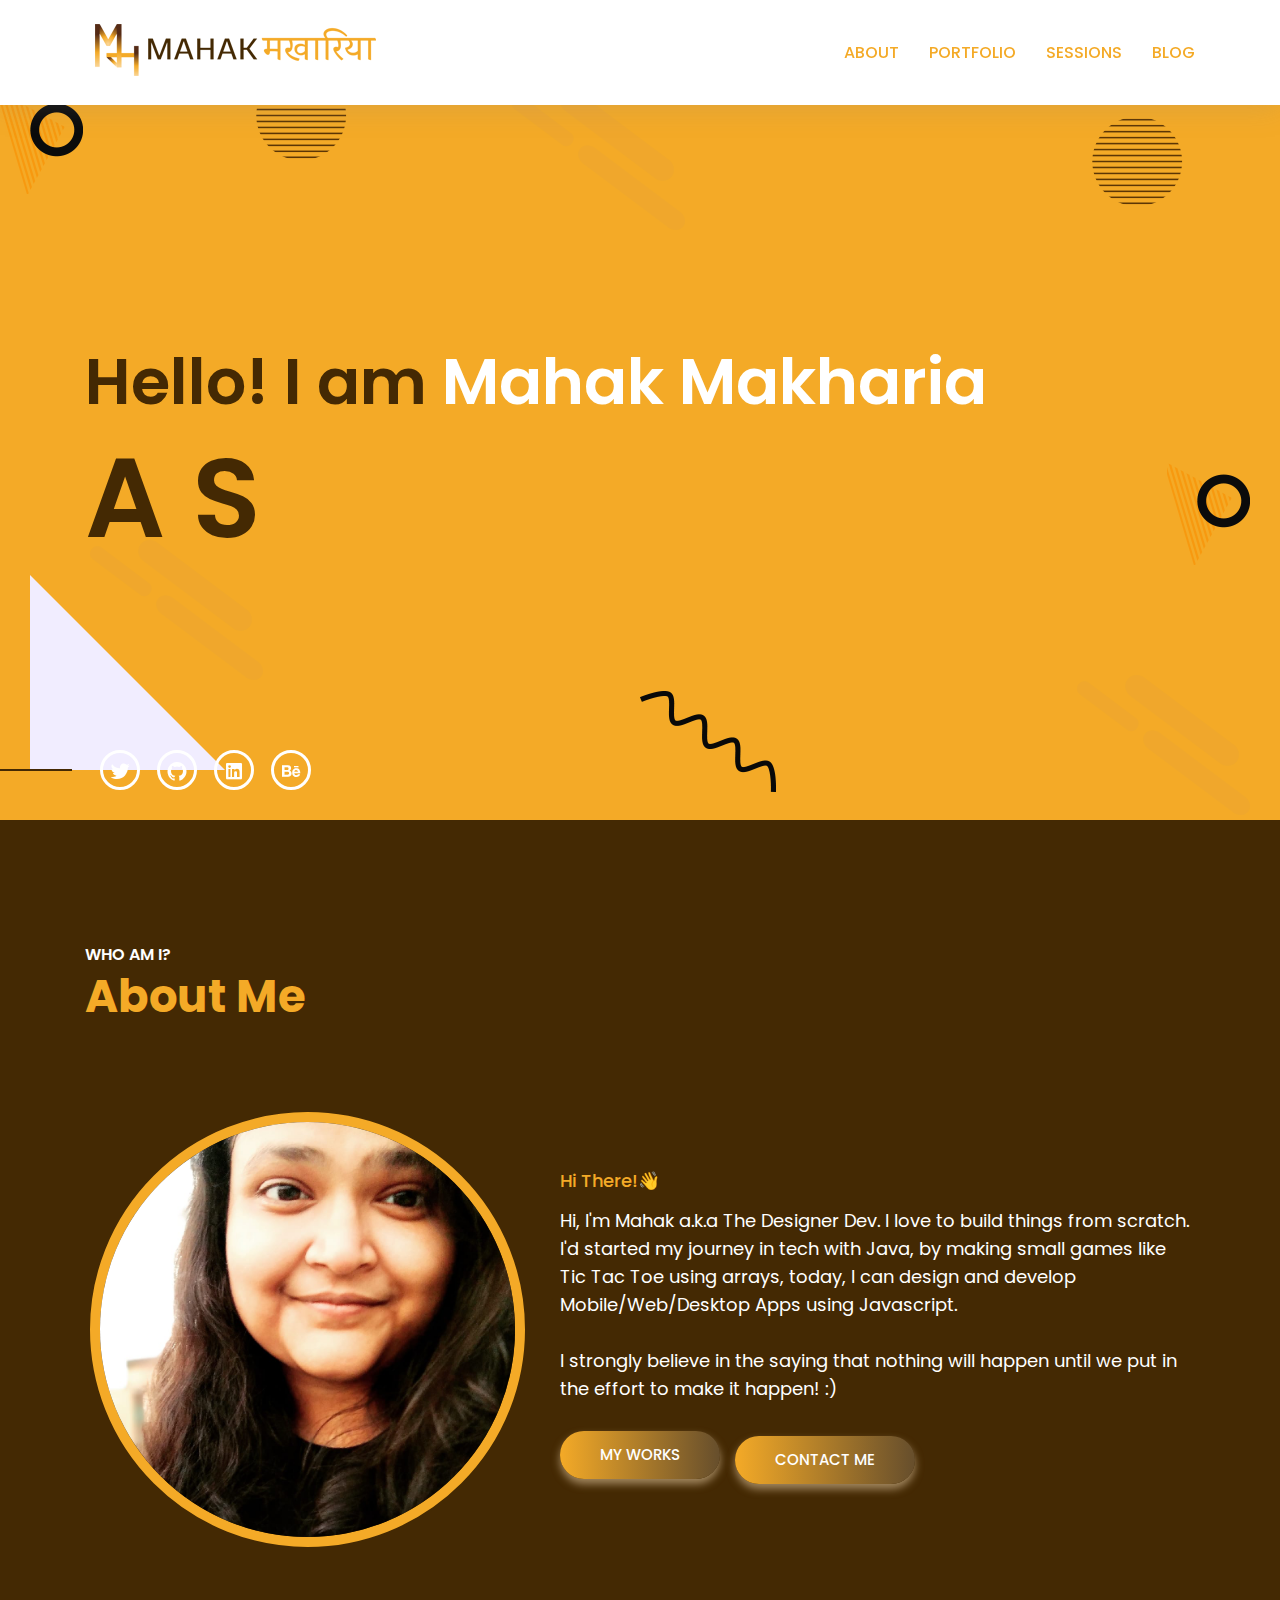
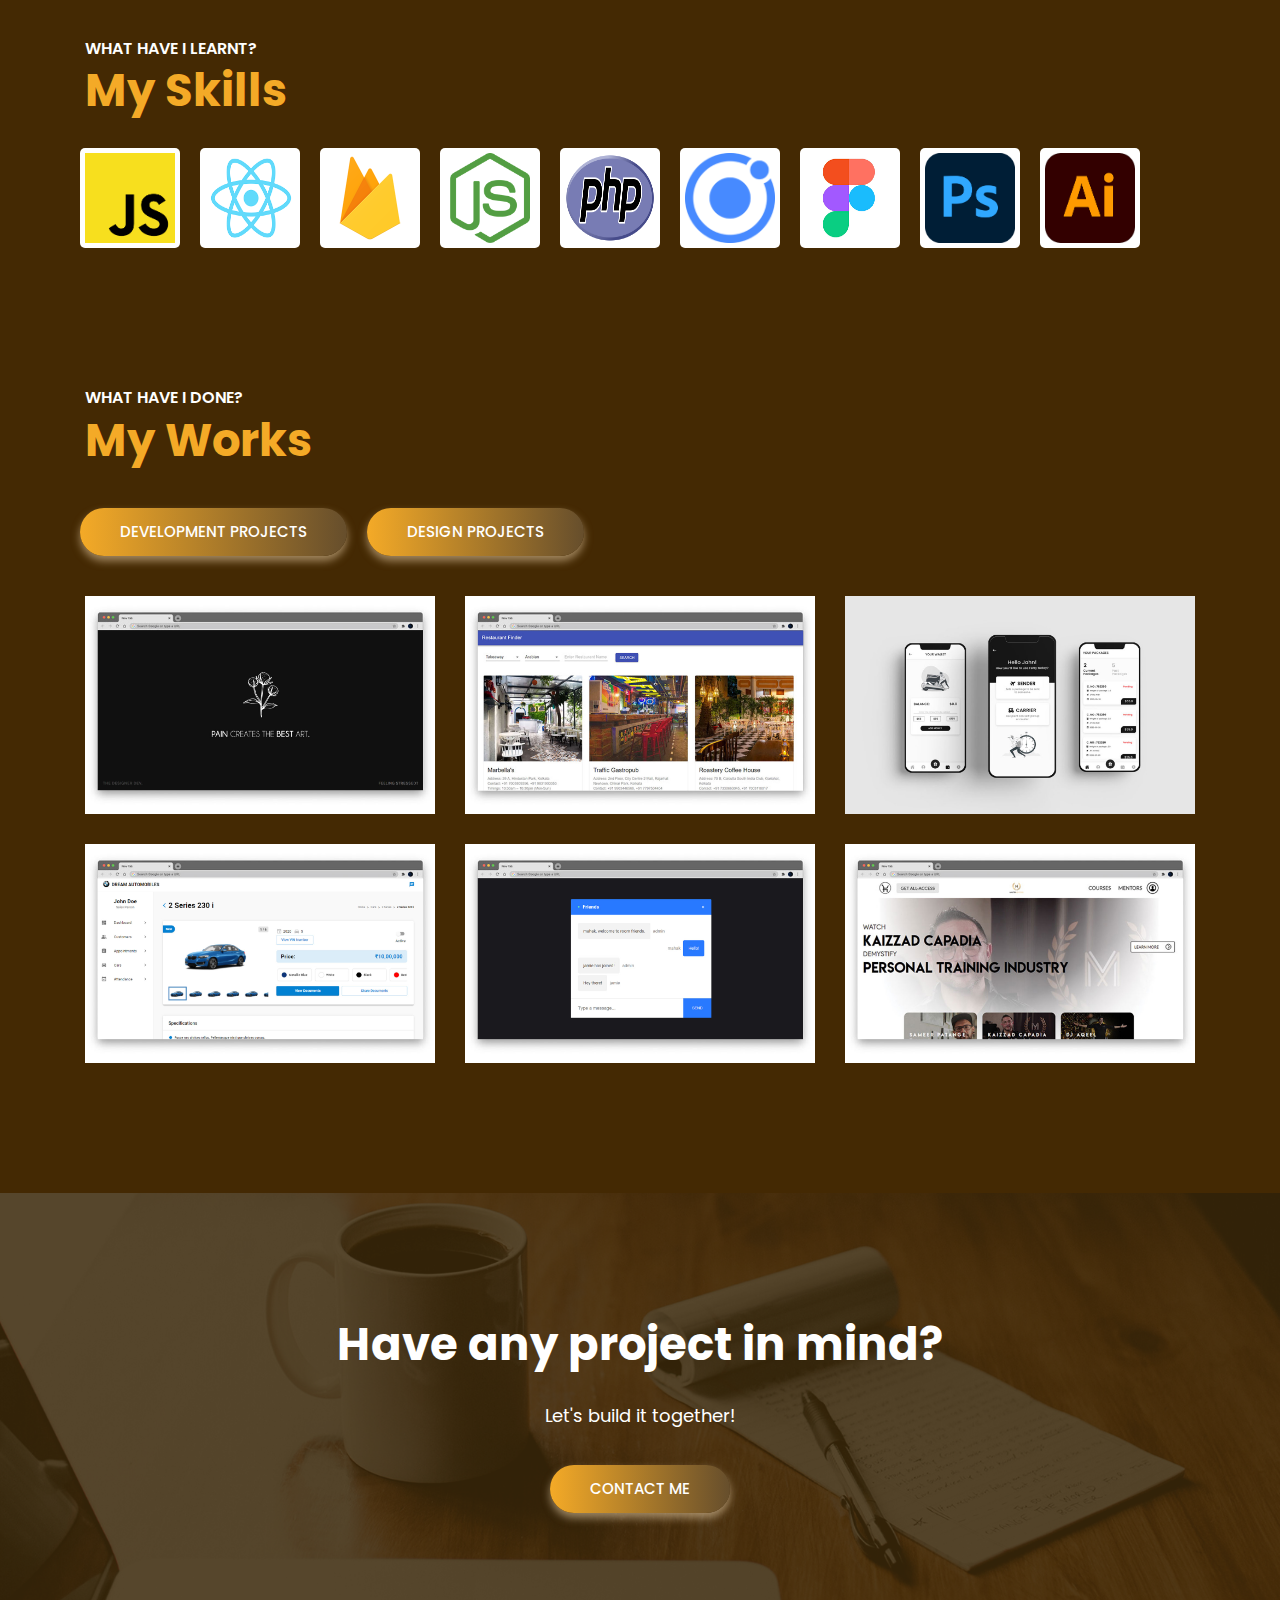
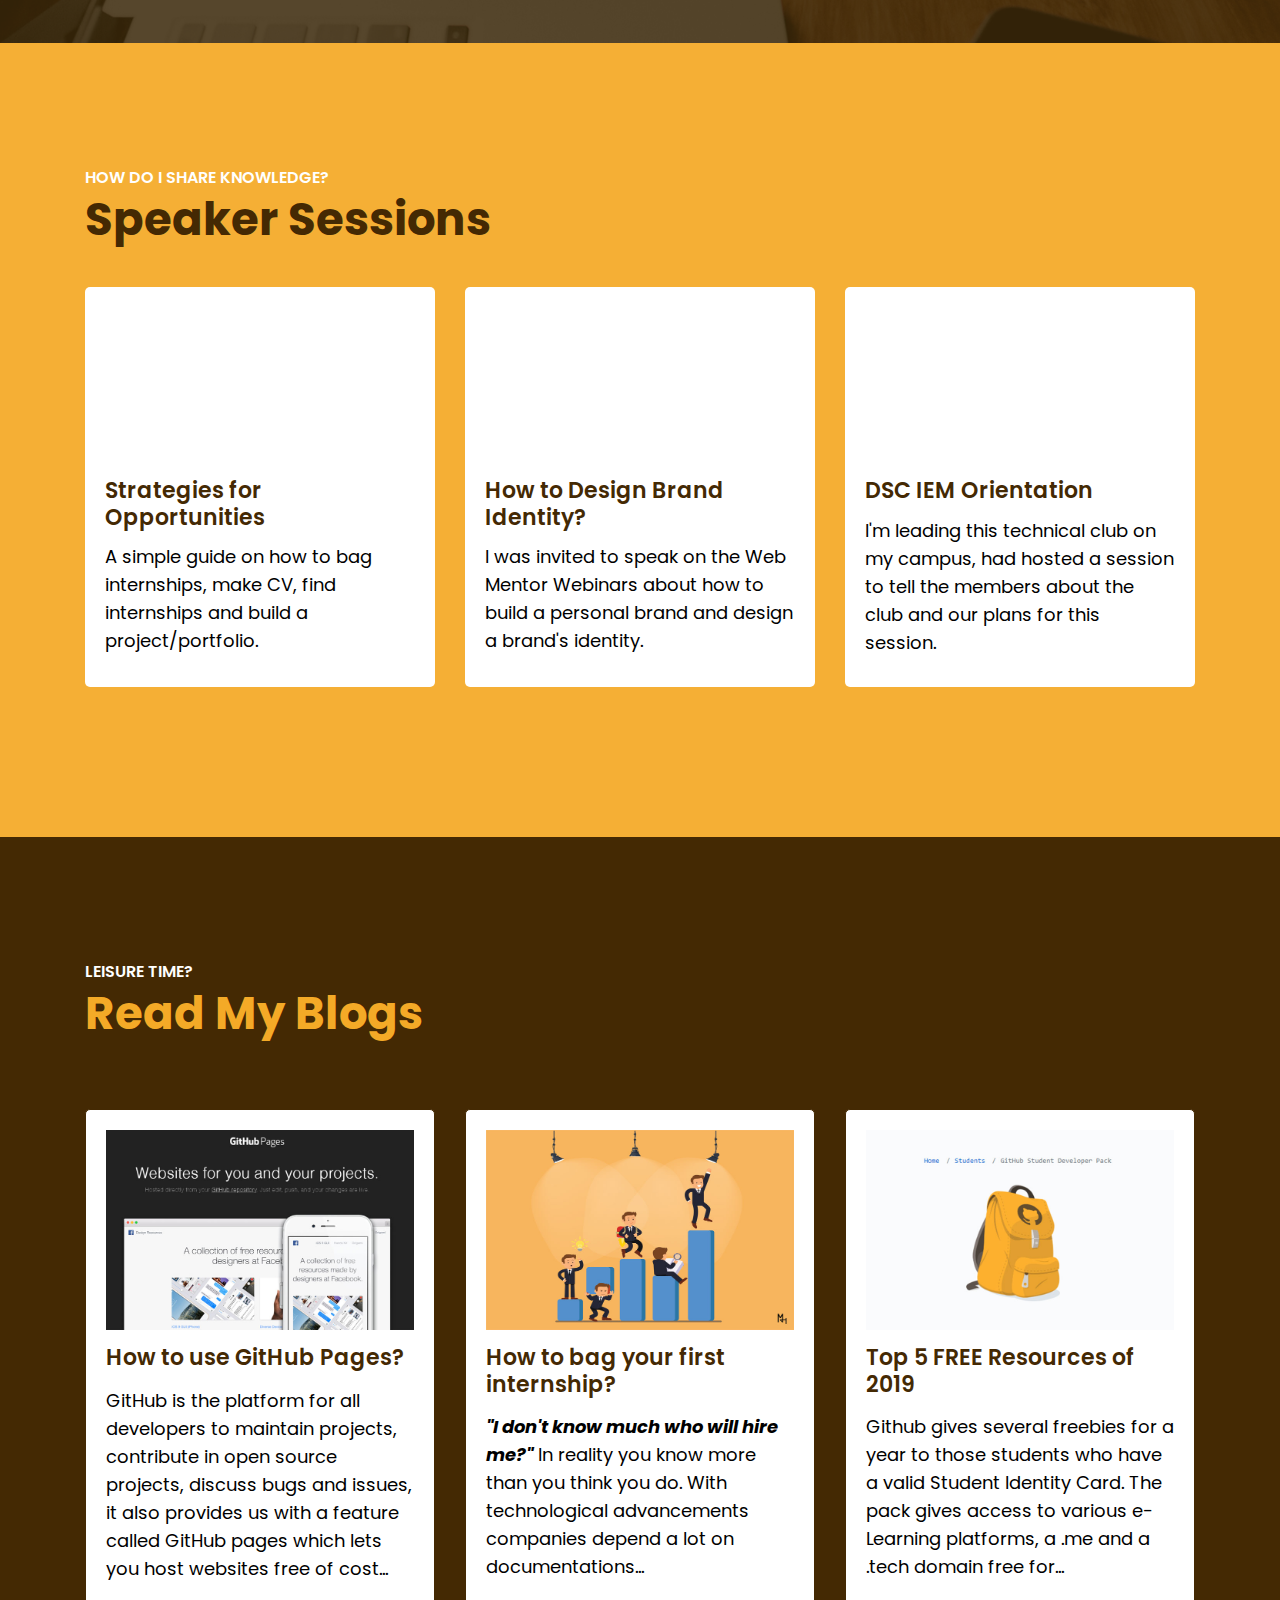
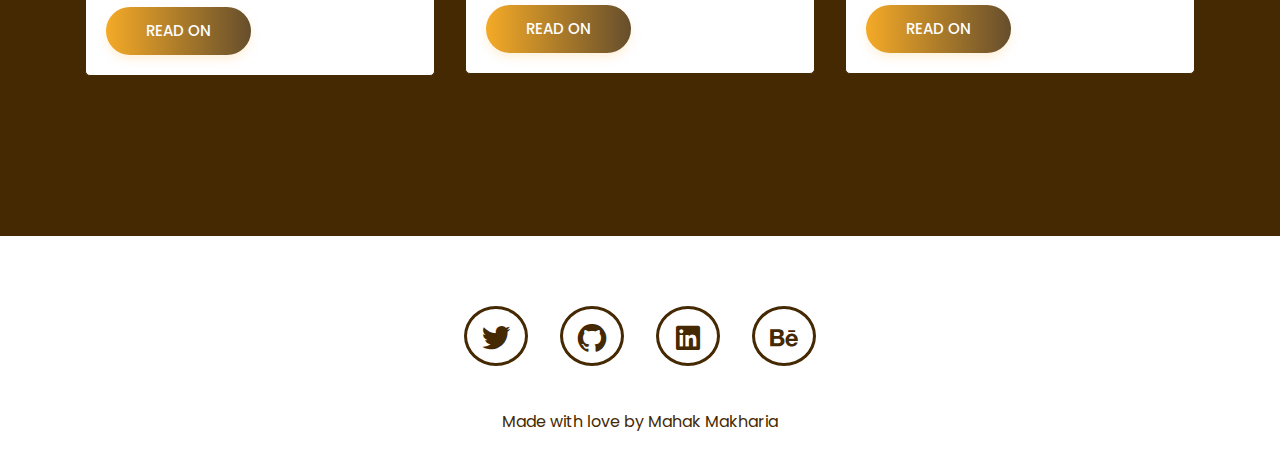
<file: index.html>
<!doctype html>
<html lang="en">

<head>

    <!--====== Required meta tags ======-->
    <meta charset="utf-8">
    <meta http-equiv="x-ua-compatible" content="ie=edge">
    <meta name="description" content="A Tech-Enthusiast passionate about developing software! ">
    <meta name="viewport" content="width=device-width, initial-scale=1, shrink-to-fit=no">

    <!--====== Title ======-->
    <title>Mahak Makharia | Software Developer</title>

    <!--====== Favicon Icon ======-->
    <link rel="shortcut icon" href="assets/images/favicon.png" type="image/png">

    <!--====== Bootstrap css ======-->
    <link rel="stylesheet" href="assets/css/bootstrap.min.css">

    <!--====== Line Icons css ======-->
    <link rel="stylesheet" href="assets/css/LineIcons.css">

    <!--====== Magnific Popup css ======-->
    <link rel="stylesheet" href="assets/css/magnific-popup.css">

    <!--====== Default css ======-->
    <link rel="stylesheet" href="assets/css/default.css">

    <!--====== Style css ======-->
    <link rel="stylesheet" href="assets/css/style.css">
    <script src="https://ajax.googleapis.com/ajax/libs/jquery/1.7.1/jquery.min.js"></script>
    <!-- Global site tag (gtag.js) - Google Analytics -->
    <script async src="https://www.googletagmanager.com/gtag/js?id=G-1R4KS51HV3"></script>
    <script>
        window.dataLayer = window.dataLayer || [];
        function gtag() { dataLayer.push(arguments); }
        gtag('js', new Date());

        gtag('config', 'G-1R4KS51HV3');
    </script>

</head>

<body>
    <header id="home" class="header-area">
        <div class="navigation fixed-top">
            <div class="container">
                <div class="row">
                    <div class="col-lg-12">
                        <nav class="navbar navbar-expand-lg">
                            <a class="navbar-brand" href="index.html">
                                <img src="assets/images/logo.png" alt="Logo">
                            </a> <!-- Logo -->
                            <button class="navbar-toggler" type="button" data-toggle="collapse"
                                data-target="#navbarSupportedContent" aria-controls="navbarSupportedContent"
                                aria-expanded="false" aria-label="Toggle navigation">
                                <span class="toggler-icon"></span>
                                <span class="toggler-icon"></span>
                                <span class="toggler-icon"></span>
                            </button>

                            <div class="collapse navbar-collapse" id="navbarSupportedContent">
                                <ul class="navbar-nav ml-auto">
                                    <li class="nav-item"><a class="page-scroll" href="#about">About</a></li>
                                    <li class="nav-item"><a class="page-scroll" href="#work">Portfolio</a></li>
                                    <li class="nav-item"><a class="page-scroll" href="#sessions">Sessions</a></li>
                                    <li class="nav-item"><a class="page-scroll" href="#blog">Blog</a></li>
                                </ul>
                            </div>
                        </nav>
                    </div>
                </div>
            </div>
        </div>

        <div id="parallax" class="header-content d-flex align-items-center" style="background:#F4AA27 ;">
            <div class="header-shape shape-one layer" data-depth="0.10">
                <img src="assets/images/banner/shape/shape-1.png" alt="Shape">
            </div> <!-- header shape -->
            <div class="header-shape shape-tow layer" data-depth="0.30">
                <img src="assets/images/banner/shape/shape-2.png" alt="Shape">
            </div> <!-- header shape -->
            <div class="header-shape shape-three layer" data-depth="0.40">
                <img src="assets/images/banner/shape/shape-3.png" alt="Shape">
            </div> <!-- header shape -->
            <div class="header-shape shape-fore layer" data-depth="0.60">
                <img src="assets/images/banner/shape/shape-2.png" alt="Shape">
            </div> <!-- header shape -->
            <div class="header-shape shape-five layer" data-depth="0.20">
                <img src="assets/images/banner/shape/shape-1.png" alt="Shape">
            </div> <!-- header shape -->

            <div class="header-shape shape-seven layer" data-depth="0.50">
                <img src="assets/images/banner/shape/shape-5.png" alt="Shape">
            </div> <!-- header shape -->
            <div class="header-shape shape-eight layer" data-depth="0.40">
                <img src="assets/images/banner/shape/shape-3.png" alt="Shape">
            </div> <!-- header shape -->
            <div class="header-shape shape-nine layer" data-depth="0.20">
                <img src="assets/images/banner/shape/shape-6.png" alt="Shape">
            </div> <!-- header shape -->
            <div class="header-shape shape-ten layer" data-depth="0.30">
                <img src="assets/images/banner/shape/shape-3.png" alt="Shape">
            </div> <!-- header shape -->

            <div class="container">
                <div class="row align-items-center">

                    <div class="col-lg-12">
                        <h1 style="color: white !important; font-size: 400% ; ">
                            <span style="color: #442903; margin-bottom: 10px;">Hello! I am</span> Mahak Makharia
                        </h1>
                        <h1 style="color: #442903 !important; font-size: 700%;  "> <span class="txt-type"
                                data-wait="2000"
                                data-words='["A Software Developer", "I build things", "I break things!"]'></span>
                        </h1>

                    </div>
                </div>
            </div>

            <div class="header-social">
                <div class="container">
                    <div class="row">
                        <div class="col-lg-12">
                            <div class="header-social-icon">
                                <ul>

                                    <li><a href="https://www.twitter.com/mahakmakharia/"><i
                                                class="lni-twitter-original"></i></a></li>
                                    <li><a href="https://www.github.com/mahakmakharia/"><i
                                                class="lni-github-original"></i></a></li>
                                    <li><a href="https://www.linkedin.com/in/mahakmakharia/"><i
                                                class="lni-linkedin-original"></i></a></li>
                                    <li><a href="https://behance.net/mahakmakharia/"><i
                                                class="lni-behance-original"></i></a></li>
                                </ul>
                            </div>
                        </div>
                    </div>
                </div>
            </div>
        </div>
    </header>

    <section id="about" class="about-area pt-125 pb-130 " style="background-color: #442903;">

        <div class="container">
            <div class="row ">
                <div class="col-lg-8 ">
                    <div class="section-title ">
                        <h6 style="color: white; padding-bottom: 6px;">WHO AM I?</h6>
                        <h2 class="title" style="color: #F4AA27;">About Me</h2>
                    </div>
                    <br><br>
                </div>
            </div>

            <div class="row about-row">
                <div class="col-lg-5" style="padding: 20px">

                    <img src="assets/images/banner/Mahak-Makharia.jpeg" class="hero-image" alt="hero">

                </div>
                <div class="col-lg-7" class="about-text">
                    <div class="about-content">
                        <h5 class="about-title" style="color: #F4AA27;">Hi There!👋</h5>
                        <p style="color: white;">
                            Hi, I'm Mahak a.k.a The Designer Dev. I love to build things from scratch. I'd started my
                            journey in tech with Java, by making small games like Tic Tac Toe using arrays, today, I can
                            design and develop Mobile/Web/Desktop Apps using Javascript.
                            <br> <br>
                            I strongly believe in the saying that nothing will happen until we put in the effort to make
                            it happen! :)


                            <br> <br>
                            <a class="main-btn" href="#work" style="margin-right: 10px;
                             margin-bottom: 10px;">My Works</a>
                            <a class="main-btn" href="mailto:makhariamahak@gmail.com">Contact Me</a>
                    </div>
                </div>
            </div>
            <div class="section-title ">
                <br><br><br>
                <h6 style="color: white; padding-bottom: 6px;">WHAT HAVE I LEARNT?</h6>
                <h2 class="title" style="color: #F4AA27;">My Skills</h2>
            </div>

            <div class="row">
                <div class="skill-image">
                    <img src="assets/images/skills/javascript_logo.png" alt="javascript">
                </div>
                <div class="skill-image">
                    <img src="assets/images/skills/react.png" alt="react">
                </div>
                <div class="skill-image">
                    <img src="assets/images/skills/touchicon-180.png" alt="firebase">
                </div>
                <div class="skill-image">
                    <img src="assets/images/skills/node.png" alt="nodejs">
                </div>
                <div class="skill-image">
                    <img src="assets/images/skills/php.png" alt="php">
                </div>
                <div class="skill-image">
                    <img src="assets/images/skills/logo.png" alt="ionic">
                </div>
                <div class="skill-image">
                    <img src="assets/images/skills/figma.png" alt="figma">
                </div>
                <div class="skill-image">
                    <img src="assets/images/skills/photoshop.png" alt="Photoshop">
                </div>
                <div class="skill-image">
                    <img src="assets/images/skills/ai.png" alt="Illustrator">
                </div>

            </div>
        </div>
        </div>
    </section>


    <section id="work" class="work-area pb-130" style="background-color: #442903;">
        <div class="container">
            <div class="row">
                <div class="col-lg-8">
                    <div class="section-title ">
                        <h6 style="color: white; padding-bottom: 6px;">WHAT HAVE I DONE?</h6>
                        <h2 class="title" style="color: #F4AA27;">My Works</h2>
                    </div>
                </div>
            </div> <!-- row -->
            <div class="row category-tab">
                <a class="main-btn custom-2 work-button" id="dev-button">Development Projects</a>
                <a class="main-btn custom-2 work-button" id="design-button">Design Projects</a>
            </div>
            <div class="row" id="design">
                <div class="col-lg-4 col-md-6 col-sm-6">
                    <div class="single-work text-center mt-30">
                        <div class="work-image">
                            <img src="assets/images/work/design-proj/ankur-warikoo.jpg" alt="work">
                        </div>
                        <div class="work-overlay">
                            <div class="work-content">
                                <h3 class="work-title" style="color: #442903;">Ankur Warikoo</h3>

                                <ul>
                                    <li><a class="image-popup"
                                            href="assets/images/work/design-proj/ankur-warikoo.jpg"><i
                                                class="lni-plus"></i></a></li>
                                    <li><a href="https://instagram.com/ankurwarikoo"><i class="lni-link"></i></a></li>


                                </ul>
                            </div>
                        </div>
                    </div>
                </div>
                <div class="col-lg-4 col-md-6 col-sm-6">
                    <div class="single-work text-center mt-30">
                        <div class="work-image">
                            <img src="assets/images/work/design-proj/vaibhav.jpg" alt="work">
                        </div>
                        <div class="work-overlay">
                            <div class="work-content">
                                <h3 class="work-title" style="color: #442903;">Vaibhav Sisinty</h3>

                                <ul>
                                    <li><a class="image-popup" href="assets/images/work/design-proj/vaibhav.jpg"><i
                                                class="lni-plus"></i></a></li>
                                    <li><a href="https://instagram.com/vaibhavsisinty"><i class="lni-link"></i></a></li>


                                </ul>
                            </div>
                        </div>
                    </div>
                </div>
                <div class="col-lg-4 col-md-6 col-sm-6">
                    <div class="single-work text-center mt-30">
                        <div class="work-image">
                            <img src="assets/images/work/design-proj/she-digital.jpg" alt="work">
                        </div>
                        <div class="work-overlay">
                            <div class="work-content">
                                <h3 class="work-title" style="color: #442903;">SHEDigital</h3>

                                <ul>
                                    <li><a class="image-popup" href="assets/images/work/design-proj/she-digital.jpg"><i
                                                class="lni-plus"></i></a></li>
                                    <li><a href="https://instagram.com/shedigital.co"><i class="lni-link"></i></a></li>


                                </ul>
                            </div>
                        </div>
                    </div>
                </div>
                <div class="col-lg-4 col-md-6 col-sm-6">
                    <div class="single-work text-center mt-30">
                        <div class="work-image">
                            <img src="assets/images/work/design-proj/ilc.jpg" alt="work">
                        </div>
                        <div class="work-overlay">
                            <div class="work-content">
                                <h3 class="work-title" style="color: #442903;">Internet Lifestyle Club</h3>

                                <ul>
                                    <li><a class="image-popup" href="assets/images/work/design-proj/ilc.jpg"><i
                                                class="lni-plus"></i></a></li>
                                    <li><a href="https://instagram.com/internetlifestyle.club"><i
                                                class="lni-link"></i></a></li>


                                </ul>
                            </div>
                        </div>
                    </div>
                </div>
                <div class="col-lg-4 col-md-6 col-sm-6">
                    <div class="single-work text-center mt-30">
                        <div class="work-image">
                            <img src="assets/images/work/design-proj/petopedia.jpg" alt="work">
                        </div>
                        <div class="work-overlay">
                            <div class="work-content">
                                <h3 class="work-title" style="color: #442903;">PetoPedia: Story Telling</h3>
                                <ul>
                                    <li><a class="image-popup" href="assets/images/work/design-proj/petopedia.jpg">
                                            <i class="lni-plus"></i></a></li>
                                    <li><a href="https://www.behance.net/gallery/95945009/PetoPedia-Story-Telling"><i
                                                class="lni-link"></i></a></li>


                                </ul>
                            </div>
                        </div>
                    </div>
                </div>
                <div class="col-lg-4 col-md-6 col-sm-6">
                    <div class="single-work text-center mt-30">
                        <div class="work-image">
                            <img src="assets/images/work/design-proj/tdd.jpg" alt="work">
                        </div>
                        <div class="work-overlay">
                            <div class="work-content">
                                <h3 class="work-title" style="color: #442903;">The Designer Dev</h3>
                                <ul>
                                    <li><a class="image-popup" href="assets/images/work/design-proj/tdd.jpg">
                                            <i class="lni-plus"></i></a></li>
                                    <li><a href="https://designerdev.in"><i class="lni-link"></i></a>
                                    </li>

                                </ul>
                            </div>
                        </div>
                    </div>
                </div>
            </div>

            <div class="row" id="dev">
                <div class="col-lg-4 col-md-6 col-sm-6">
                    <div class="single-work text-center mt-30">
                        <div class="work-image">
                            <img src="assets/images/work/dev/re-focus.jpg" alt="work">
                        </div>
                        <div class="work-overlay">
                            <div class="work-content">
                                <h3 class="work-title" style="color: #442903;">Re-Focus: Extension</h3>

                                <ul>
                                    <li><a class="image-popup" href="assets/images/work/dev/re-focus.jpg"><i
                                                class="lni-plus"></i></a></li>
                                    <li><a
                                            href="https://chrome.google.com/webstore/detail/re-focus/mldehpgcpkmddpndpmjklcdonkeioiff?hl=en"><i
                                                class="lni-link"></i></a>
                                    </li>
                                </ul>
                            </div>
                        </div>
                    </div>
                </div>
                <div class="col-lg-4 col-md-6 col-sm-6">
                    <div class="single-work text-center mt-30">
                        <div class="work-image">
                            <img src="assets/images/work/dev/restaurant.jpg" alt="work">
                        </div>
                        <div class="work-overlay">
                            <div class="work-content">
                                <h3 class="work-title" style="color: #442903;">Restaurant Finder</h3>

                                <ul>
                                    <li><a class="image-popup" href="assets/images/work/dev/restaurant.jpg"><i
                                                class="lni-plus"></i></a></li>
                                    <li><a href="https://restaurant-finder-react.netlify.app/"><i
                                                class="lni-link"></i></a>
                                    </li>
                                </ul>
                            </div>
                        </div>
                    </div>
                </div>
                <div class="col-lg-4 col-md-6 col-sm-6">
                    <div class="single-work text-center mt-30">
                        <div class="work-image">
                            <img src="assets/images/work/dev/ferry.jpg" alt="work">
                        </div>
                        <div class="work-overlay">
                            <div class="work-content">
                                <h3 class="work-title" style="color: #25221d;">Ferry App</h3>

                                <ul>
                                    <li><a class="image-popup" href="assets/images/work/dev/ferry.jpg"><i
                                                class="lni-plus"></i></a></li>
                                    <li><a
                                            href="https://play.google.com/store/apps/details?id=com.ferry.logistics&hl=en"><i
                                                class="lni-link"></i></a></li>
                                </ul>
                            </div>
                        </div>
                    </div>
                </div>
                <div class="col-lg-4 col-md-6 col-sm-6">
                    <div class="single-work text-center mt-30">
                        <div class="work-image">
                            <img src="assets/images/work/dev/power-sales.jpg" alt="work">
                        </div>
                        <div class="work-overlay">
                            <div class="work-content">
                                <h3 class="work-title" style="color: #442903;">Power Sales</h3>

                                <ul>
                                    <li><a class="image-popup" href="assets/images/work/dev/power-sales.jpg"><i
                                                class=" lni-plus"></i></a></li>
                                    <li><a href="https://powersales.live"><i class="lni-link"></i></a>
                                </ul>
                            </div>
                        </div>
                    </div>
                </div>
                <div class="col-lg-4 col-md-6 col-sm-6">
                    <div class="single-work text-center mt-30">
                        <div class="work-image">
                            <img src="assets/images/work/dev/chat-app.jpg" alt="work">
                        </div>
                        <div class="work-overlay">
                            <div class="work-content">
                                <h3 class="work-title" style="color: #442903;">Group Chat App</h3>

                                <ul>
                                    <li><a class="image-popup" href="assets/images/work/dev/chat-app.jpg"><i
                                                class=" lni-plus"></i></a></li>
                                    <li><a href="https://github.com/mahakmakharia/Chat-App"><i class="lni-link"></i></a>
                                    </li>
                                </ul>
                            </div>
                        </div>
                    </div>
                </div>
                <div class="col-lg-4 col-md-6 col-sm-6">
                    <div class="single-work text-center mt-30">
                        <div class="work-image">
                            <img src="assets/images/work/dev/mastermentors.jpg" alt="work">
                        </div>
                        <div class="work-overlay">
                            <div class="work-content">
                                <h3 class="work-title" style="color: #442903;">Master Mentors Web</h3>

                                <ul>
                                    <li><a class="image-popup" href="assets/images/work/dev/mastermentors.jpg"><i
                                                class="lni-plus"></i></a></li>
                                    <li><a href="https://mastermentors.in/"><i class="lni-link"></i></a></li>
                                </ul>
                            </div>
                        </div>
                    </div>
                </div>




            </div>
        </div>
    </section>



    <section id="contact" class="call-to-action pt-125 pb-130 bg_cover"
        style="background-image: url(assets/images/call-to-action.jpg)">
        <div class="container">
            <div class="row justify-content-center">
                <div class="col-xl-8 col-lg-9">
                    <div class="call-action-content text-center">
                        <h2 class="action-title">Have any project in mind?</h2>
                        <p>Let's build it together!</p>
                        <ul>

                            <li><a class="main-btn custom-2"
                                    href="mailto:makhariamhak@gmail.com?subject=Let's Build Together!&body=Hey Mahak, I'd like to">Contact
                                    Me</a></li>
                        </ul>
                    </div>
                </div>
            </div>
        </div>
    </section>

    <section id="sessions" class="services-area  pt-125 pb-130" style="background: rgba(244, 169, 39, 0.932); ">
        <div class="container">
            <div class="row ">
                <div class="col-lg-8">
                    <div class="section-title ">
                        <h6 style="color: white; padding-bottom: 6px;">HOW DO I SHARE KNOWLEDGE?</h6>
                        <h2 class="title" style="color: #442903;">Speaker Sessions</h2>
                    </div>
                </div>
            </div>

            <div class="row">
                <div class="col-lg-4 col-md-6 col-sm-12">
                    <div class="speaker-card">
                        <iframe width="100%" height="40%" src="https://www.youtube.com/embed/gBW-YWxAyq4"
                            frameborder="0"
                            allow="accelerometer; autoplay; clipboard-write; encrypted-media; gyroscope; picture-in-picture"
                            allowfullscreen></iframe>
                        <div class="session-content">
                            <h4 class="session-title">
                                <a href="https://youtu.be/gBW-YWxAyq4">
                                    Strategies for Opportunities</a>
                            </h4>
                            <p class="session-description" style="color: black;">
                                A simple guide on how to bag internships, make CV, find internships and build a
                                project/portfolio.
                            </p>
                            <br>
                        </div>
                    </div>
                </div>
                <div class="col-lg-4 col-md-6 col-sm-12">
                    <div class="speaker-card">
                        <iframe width="100%" height="40%" src="https://www.youtube.com/embed/YUQkXnjp1DU?start=3"
                            frameborder="0"
                            allow="accelerometer; autoplay; clipboard-write; encrypted-media; gyroscope; picture-in-picture"
                            allowfullscreen></iframe>
                        <div class="session-content">
                            <h4 class="session-title">
                                <a href="https://youtu.be/YUQkXnjp1DU">
                                    How to Design Brand Identity?</a>
                            </h4>
                            <p class="session-description" style="color: black;">
                                I was invited to speak on the Web Mentor Webinars about how to build a personal brand
                                and design
                                a brand's identity.
                            </p>
                            <br>
                        </div>
                    </div>
                </div>
                <div class="col-lg-4 col-md-6 col-sm-12">
                    <div class=" speaker-card">
                        <iframe width="100%" height="40%" src="https://www.youtube.com/embed/4MXwqwA17o0?start=499"
                            frameborder="0"
                            allow="accelerometer; autoplay; clipboard-write; encrypted-media; gyroscope; picture-in-picture"
                            allowfullscreen></iframe>

                        <div class="session-content">
                            <h4 class="session-title">
                                <a href="https://youtu.be/4MXwqwA17o0">
                                    DSC IEM Orientation</a>
                            </h4>
                            <p class="session-description" style="color: black;">
                                I'm leading this technical club on my campus, had hosted a session to tell the members
                                about the club and our plans for this session.

                            </p>
                            <br>
                        </div>
                    </div>
                </div>
            </div>
        </div>
    </section>


    <section id="blog" class="contact-area pt-125 pb-130" style="background-color: #442903;">
        <div class="container">
            <div class="section-title ">
                <h6 style="color: white; padding-bottom: 6px;">LEISURE TIME?</h6>
                <h2 class="title" style="color: #F4AA27;">Read My Blogs</h2>
            </div>
            <br><br>
            <div class="row">

                <div class="col-lg-4 col-md-6 col-sm-12">
                    <div class="single-service text-left mt-20">
                        <div style="width: 100%;">
                            <img src="assets/images/ghpages.jpg">
                        </div>
                        <div class="service-content">
                            <h4 class="service-title" style="margin-top: 15px;">
                                <a href="https://medium.com/@makhariamahak/how-to-use-github-pages-256c2063d1a6">
                                    How to use GitHub Pages?</a>
                            </h4>
                            <p style="color: black;">GitHub is the platform for all developers to maintain projects,
                                contribute in open source projects, discuss bugs and issues,
                                it also provides us with a feature called GitHub pages which lets you host websites free
                                of cost...
                            </p>
                            <br>
                            <a class="main-btn custom-2"
                                href="https://medium.com/@makhariamahak/how-to-use-github-pages-256c2063d1a6">Read
                                On</a>
                        </div>
                    </div>
                </div>

                <div class="col-lg-4 col-md-6 col-sm-12">
                    <div class="single-service text-left mt-20">
                        <div style="width: 100%;">
                            <img src="assets/images/first-internship.jpg">
                        </div>
                        <div class="service-content">
                            <h4 class="service-title" style="margin-top: 15px;">
                                <a
                                    href="https://blog.usejournal.com/how-do-you-go-about-to-bag-your-first-internship-aa592456aa3f">
                                    How to bag your first internship?</a>
                            </h4>
                            <p style="color: black;"><em><b>"I don't know much who will hire me?"</b></em> In reality
                                you know more than you think you do. With technological advancements
                                companies depend a lot on documentations...
                            </p>
                            <br>
                            <a class="main-btn custom-2"
                                href="https://blog.usejournal.com/how-do-you-go-about-to-bag-your-first-internship-aa592456aa3f">Read
                                On</a>
                        </div>
                    </div>
                </div>
                <div class="col-lg-4 col-md-6 col-sm-12">
                    <div class="single-service text-left mt-20">
                        <div style="width: 100%;">
                            <img src="assets/images/freestuff.jpg">
                        </div>
                        <div class="service-content">
                            <h4 class="service-title" style="margin-top: 15px;">
                                <a
                                    href="https://medium.com/@makhariamahak/top-5-free-resources-of-2019-694ec40ce4ba?source=friends_link&sk=5531a289c950368856bee0b7495a407f">
                                    Top 5 FREE Resources of 2019</a>
                            </h4>
                            <p style="color: black;">Github gives several freebies for a year to those students who have
                                a valid Student Identity Card. The pack gives access to various e-Learning platforms, a
                                .me and a .tech domain free for...
                            </p>
                            <br>
                            <a class="main-btn custom-2"
                                href="https://medium.com/@makhariamahak/top-5-free-resources-of-2019-694ec40ce4ba?source=friends_link&sk=5531a289c950368856bee0b7495a407f">Read
                                On</a>
                        </div>
                    </div>
                </div>
            </div>
        </div>
    </section>

    <footer id="footer" class="footer-area" style="background-color: #442903;">
        <div class="footer-widget">
            <div class="container">
                <div class="row justify-content-center">
                    <div class="col-lg-8">
                        <div class="footer-content text-center">

                            <div class="header-social-icon">
                                <ul>

                                    <li><a href="https://www.twitter.com/mahakmakharia/"><i
                                                class="lni-twitter-original"></i></a></li>
                                    <li><a href="https://www.github.com/mahakmakharia/"><i
                                                class="lni-github-original"></i></a></li>
                                    <li><a href="https://www.linkedin.com/in/mahakmakharia/"><i
                                                class="lni-linkedin-original"></i></a></li>
                                    <li><a href="https://behance.net/mahakmakharia/"><i
                                                class="lni-behance-original"></i></a></li>


                                </ul>
                            </div>
                            <br>
                            <div class="copyright-text text-center pt-20" style="font-weight: 400; color:#442903">
                                Made with love by Mahak Makharia
                            </div>
                        </div>
                    </div>
                </div>
            </div>
        </div>

    </footer>

    <a href="#" class="back-to-top"><i class="lni-chevron-up"></i></a>


    <script src="https://www.retainable.io/assets/retainable/rss-embed/retainable-rss-embed.js"></script>

    <!--====== jquery js ======-->
    <script src="assets/js/vendor/modernizr-3.6.0.min.js"></script>
    <script src="assets/js/vendor/jquery-1.12.4.min.js"></script>

    <!--====== Bootstrap js ======-->
    <script src="assets/js/bootstrap.min.js"></script>
    <script src="assets/js/popper.min.js"></script>

    <!--====== Magnific Popup js ======-->
    <script src="assets/js/jquery.magnific-popup.min.js"></script>

    <!--====== Parallax js ======-->
    <script src="assets/js/parallax.min.js"></script>

    <!--====== Counter Up js ======-->
    <script src="assets/js/waypoints.min.js"></script>
    <script src="assets/js/jquery.counterup.min.js"></script>


    <!--====== Appear js ======-->
    <script src="assets/js/jquery.appear.min.js"></script>

    <!--====== Scrolling js ======-->
    <script src="assets/js/scrolling-nav.js"></script>
    <script src="assets/js/jquery.easing.min.js"></script>


    <!--====== Main js ======-->
    <script src="assets/js/main.js"></script>

</body>

</html>
</file>
<file: assets/css/default.css>
/* Deafult Margin & Padding */
/*-- Margin Top --*/
.mt-5 {
	margin-top: 5px;
}
.mt-10 {
	margin-top: 10px;
}
.mt-15 {
	margin-top: 15px;
}
.mt-20 {
	margin-top: 20px;
}
.mt-25 {
	margin-top: 25px;
}
.mt-30 {
	margin-top: 30px;
}
.mt-35 {
	margin-top: 35px;
}
.mt-40 {
	margin-top: 40px;
}
.mt-45 {
	margin-top: 45px;
}
.mt-50 {
	margin-top: 50px;
}
.mt-55 {
	margin-top: 55px;
}
.mt-60 {
	margin-top: 60px;
}
.mt-65 {
	margin-top: 65px;
}
.mt-70 {
	margin-top: 70px;
}
.mt-75 {
	margin-top: 75px;
}
.mt-80 {
	margin-top: 80px;
}
.mt-85 {
	margin-top: 85px;
}
.mt-90 {
	margin-top: 90px;
}
.mt-95 {
	margin-top: 95px;
}
.mt-100 {
	margin-top: 100px;
}
.mt-105 {
	margin-top: 105px;
}
.mt-110 {
	margin-top: 110px;
}
.mt-115 {
	margin-top: 115px;
}
.mt-120 {
	margin-top: 120px;
}
.mt-125 {
	margin-top: 125px;
}
.mt-130 {
	margin-top: 130px;
}
.mt-135 {
	margin-top: 135px;
}
.mt-140 {
	margin-top: 140px;
}
.mt-145 {
	margin-top: 145px;
}
.mt-150 {
	margin-top: 150px;
}
.mt-155 {
	margin-top: 155px;
}
.mt-160 {
	margin-top: 160px;
}
.mt-165 {
	margin-top: 165px;
}
.mt-170 {
	margin-top: 170px;
}
.mt-175 {
	margin-top: 175px;
}
.mt-180 {
	margin-top: 180px;
}
.mt-185 {
	margin-top: 185px;
}
.mt-190 {
	margin-top: 190px;
}
.mt-195 {
	margin-top: 195px;
}
.mt-200 {
	margin-top: 200px;
}
/*-- Margin Bottom --*/

.mb-5 {
	margin-bottom: 5px;
}
.mb-10 {
	margin-bottom: 10px;
}
.mb-15 {
	margin-bottom: 15px;
}
.mb-20 {
	margin-bottom: 20px;
}
.mb-25 {
	margin-bottom: 25px;
}
.mb-30 {
	margin-bottom: 30px;
}
.mb-35 {
	margin-bottom: 35px;
}
.mb-40 {
	margin-bottom: 40px;
}
.mb-45 {
	margin-bottom: 45px;
}
.mb-50 {
	margin-bottom: 50px;
}
.mb-55 {
	margin-bottom: 55px;
}
.mb-60 {
	margin-bottom: 60px;
}
.mb-65 {
	margin-bottom: 65px;
}
.mb-70 {
	margin-bottom: 70px;
}
.mb-75 {
	margin-bottom: 75px;
}
.mb-80 {
	margin-bottom: 80px;
}
.mb-85 {
	margin-bottom: 85px;
}
.mb-90 {
	margin-bottom: 90px;
}
.mb-95 {
	margin-bottom: 95px;
}
.mb-100 {
	margin-bottom: 100px;
}
.mb-105 {
	margin-bottom: 105px;
}
.mb-110 {
	margin-bottom: 110px;
}
.mb-115 {
	margin-bottom: 115px;
}
.mb-120 {
	margin-bottom: 120px;
}
.mb-125 {
	margin-bottom: 125px;
}
.mb-130 {
	margin-bottom: 130px;
}
.mb-135 {
	margin-bottom: 135px;
}
.mb-140 {
	margin-bottom: 140px;
}
.mb-145 {
	margin-bottom: 145px;
}
.mb-150 {
	margin-bottom: 150px;
}
.mb-155 {
	margin-bottom: 155px;
}
.mb-160 {
	margin-bottom: 160px;
}
.mb-165 {
	margin-bottom: 165px;
}
.mb-170 {
	margin-bottom: 170px;
}
.mb-175 {
	margin-bottom: 175px;
}
.mb-180 {
	margin-bottom: 180px;
}
.mb-185 {
	margin-bottom: 185px;
}
.mb-190 {
	margin-bottom: 190px;
}
.mb-195 {
	margin-bottom: 195px;
}
.mb-200 {
	margin-bottom: 200px;
}
/*-- margin left --*/
.ml-5 {
	margin-left: 5px;
}
.ml-10 {
	margin-left: 10px;
}
.ml-15 {
	margin-left: 15px;
}
.ml-20 {
	margin-left: 20px;
}
.ml-25 {
	margin-left: 25px;
}
.ml-30 {
	margin-left: 30px;
}
.ml-35 {
	margin-left: 35px;
}
.ml-40 {
	margin-left: 40px;
}
.ml-45 {
	margin-left: 45px;
}
.ml-50 {
	margin-left: 50px;
}
.ml-55 {
	margin-left: 55px;
}
.ml-60 {
	margin-left: 60px;
}
.ml-65 {
	margin-left: 65px;
}
.ml-70 {
	margin-left: 70px;
}
.ml-75 {
	margin-left: 75px;
}
.ml-80 {
	margin-left: 80px;
}
.ml-85 {
	margin-left: 85px;
}
.ml-90 {
	margin-left: 90px;
}
.ml-95 {
	margin-left: 95px;
}
.ml-100 {
	margin-left: 100px;
}
.ml-105 {
	margin-left: 105px;
}
.ml-110 {
	margin-left: 110px;
}
.ml-115 {
	margin-left: 115px;
}
.ml-120 {
	margin-left: 120px;
}
.ml-125 {
	margin-left: 125px;
}
.ml-130 {
	margin-left: 130px;
}
.ml-135 {
	margin-left: 135px;
}
.ml-140 {
	margin-left: 140px;
}
.ml-145 {
	margin-left: 145px;
}
.ml-150 {
	margin-left: 150px;
}
.ml-155 {
	margin-left: 155px;
}
.ml-160 {
	margin-left: 160px;
}
.ml-165 {
	margin-left: 165px;
}
.ml-170 {
	margin-left: 170px;
}
.ml-175 {
	margin-left: 175px;
}
.ml-180 {
	margin-left: 180px;
}
.ml-185 {
	margin-left: 185px;
}
.ml-190 {
	margin-left: 190px;
}
.ml-195 {
	margin-left: 195px;
}
.ml-200 {
	margin-left: 200px;
}
/*-- margin right --*/
.mr-5 {
	margin-right: 5px;
}
.mr-10 {
	margin-right: 10px;
}
.mr-15 {
	margin-right: 15px;
}
.mr-20 {
	margin-right: 20px;
}
.mr-25 {
	margin-right: 25px;
}
.mr-30 {
	margin-right: 30px;
}
.mr-35 {
	margin-right: 35px;
}
.mr-40 {
	margin-right: 40px;
}
.mr-45 {
	margin-right: 45px;
}
.mr-50 {
	margin-right: 50px;
}
.mr-55 {
	margin-right: 55px;
}
.mr-60 {
	margin-right: 60px;
}
.mr-65 {
	margin-right: 65px;
}
.mr-70 {
	margin-right: 70px;
}
.mr-75 {
	margin-right: 75px;
}
.mr-80 {
	margin-right: 80px;
}
.mr-85 {
	margin-right: 85px;
}
.mr-90 {
	margin-right: 90px;
}
.mr-95 {
	margin-right: 95px;
}
.mr-100 {
	margin-right: 100px;
}
.mr-105 {
	margin-right: 105px;
}
.mr-110 {
	margin-right: 110px;
}
.mr-115 {
	margin-right: 115px;
}
.mr-120 {
	margin-right: 120px;
}
.mr-125 {
	margin-right: 125px;
}
.mr-130 {
	margin-right: 130px;
}
.mr-135 {
	margin-right: 135px;
}
.mr-140 {
	margin-right: 140px;
}
.mr-145 {
	margin-right: 145px;
}
.mr-150 {
	margin-right: 150px;
}
.mr-155 {
	margin-right: 155px;
}
.mr-160 {
	margin-right: 160px;
}
.mr-165 {
	margin-right: 165px;
}
.mr-170 {
	margin-right: 170px;
}
.mr-175 {
	margin-right: 175px;
}
.mr-180 {
	margin-right: 180px;
}
.mr-185 {
	margin-right: 185px;
}
.mr-190 {
	margin-right: 190px;
}
.mr-195 {
	margin-right: 195px;
}
.mr-200 {
	margin-right: 200px;
}


/*-- Padding Top --*/

.pt-5 {
	padding-top: 5px;
}
.pt-10 {
	padding-top: 10px;
}
.pt-15 {
	padding-top: 15px;
}
.pt-20 {
	padding-top: 20px;
}
.pt-25 {
	padding-top: 25px;
}
.pt-30 {
	padding-top: 30px;
}
.pt-35 {
	padding-top: 35px;
}
.pt-40 {
	padding-top: 40px;
}
.pt-45 {
	padding-top: 45px;
}
.pt-50 {
	padding-top: 50px;
}
.pt-55 {
	padding-top: 55px;
}
.pt-60 {
	padding-top: 60px;
}
.pt-65 {
	padding-top: 65px;
}
.pt-70 {
	padding-top: 70px;
}
.pt-75 {
	padding-top: 75px;
}
.pt-80 {
	padding-top: 80px;
}
.pt-85 {
	padding-top: 85px;
}
.pt-90 {
	padding-top: 90px;
}
.pt-95 {
	padding-top: 95px;
}
.pt-100 {
	padding-top: 100px;
}
.pt-105 {
	padding-top: 105px;
}
.pt-110 {
	padding-top: 110px;
}
.pt-115 {
	padding-top: 115px;
}
.pt-120 {
	padding-top: 120px;
}
.pt-125 {
	padding-top: 125px;
}
.pt-130 {
	padding-top: 130px;
}
.pt-135 {
	padding-top: 135px;
}
.pt-140 {
	padding-top: 140px;
}
.pt-145 {
	padding-top: 145px;
}
.pt-150 {
	padding-top: 150px;
}
.pt-155 {
	padding-top: 155px;
}
.pt-160 {
	padding-top: 160px;
}
.pt-165 {
	padding-top: 165px;
}
.pt-170 {
	padding-top: 170px;
}
.pt-175 {
	padding-top: 175px;
}
.pt-180 {
	padding-top: 180px;
}
.pt-185 {
	padding-top: 185px;
}
.pt-190 {
	padding-top: 190px;
}
.pt-195 {
	padding-top: 195px;
}
.pt-200 {
	padding-top: 200px;
}
/*-- Padding Bottom --*/

.pb-5 {
	padding-bottom: 5px;
}
.pb-10 {
	padding-bottom: 10px;
}
.pb-15 {
	padding-bottom: 15px;
}
.pb-20 {
	padding-bottom: 20px;
}
.pb-25 {
	padding-bottom: 25px;
}
.pb-30 {
	padding-bottom: 30px;
}
.pb-35 {
	padding-bottom: 35px;
}
.pb-40 {
	padding-bottom: 40px;
}
.pb-45 {
	padding-bottom: 45px;
}
.pb-50 {
	padding-bottom: 50px;
}
.pb-55 {
	padding-bottom: 55px;
}
.pb-60 {
	padding-bottom: 60px;
}
.pb-65 {
	padding-bottom: 65px;
}
.pb-70 {
	padding-bottom: 70px;
}
.pb-75 {
	padding-bottom: 75px;
}
.pb-80 {
	padding-bottom: 80px;
}
.pb-85 {
	padding-bottom: 85px;
}
.pb-90 {
	padding-bottom: 90px;
}
.pb-95 {
	padding-bottom: 95px;
}
.pb-100 {
	padding-bottom: 100px;
}
.pb-105 {
	padding-bottom: 105px;
}
.pb-110 {
	padding-bottom: 110px;
}
.pb-115 {
	padding-bottom: 115px;
}
.pb-120 {
	padding-bottom: 120px;
}
.pb-125 {
	padding-bottom: 125px;
}
.pb-130 {
	padding-bottom: 130px;
}
.pb-135 {
	padding-bottom: 135px;
}
.pb-140 {
	padding-bottom: 140px;
}
.pb-145 {
	padding-bottom: 145px;
}
.pb-150 {
	padding-bottom: 150px;
}
.pb-155 {
	padding-bottom: 155px;
}
.pb-160 {
	padding-bottom: 160px;
}
.pb-165 {
	padding-bottom: 165px;
}
.pb-170 {
	padding-bottom: 170px;
}
.pb-175 {
	padding-bottom: 175px;
}
.pb-180 {
	padding-bottom: 180px;
}
.pb-185 {
	padding-bottom: 185px;
}
.pb-190 {
	padding-bottom: 190px;
}
.pb-195 {
	padding-bottom: 195px;
}
.pb-200 {
	padding-bottom: 200px;
}

/*-- Padding left --*/

.pl-0 {
	padding-left: 0px;
}
.pl-5 {
	padding-left: 5px;
}
.pl-10 {
	padding-left: 10px;
}
.pl-15 {
	padding-left: 15px;
}
.pl-20 {
	padding-left: 20px;
}
.pl-25 {
	padding-left: 25px;
}
.pl-30 {
	padding-left: 30px;
}
.pl-35 {
	padding-left: 35px;
}
.pl-40 {
	padding-left: 40px;
}
.pl-45 {
	padding-left: 45px;
}
.pl-50 {
	padding-left: 50px;
}
.pl-55 {
	padding-left: 55px;
}
.pl-60 {
	padding-left: 60px;
}
.pl-65 {
	padding-left: 65px;
}
.pl-70 {
	padding-left: 70px;
}
.pl-75 {
	padding-left: 75px;
}
.pl-80 {
	padding-left: 80px;
}
.pl-85 {
	padding-left: 85px;
}
.pl-90 {
	padding-left: 90px;
}
.pl-100 {
	padding-left: 100px;
}
.pl-105 {
	padding-left: 105px;
}
.pl-110 {
	padding-left: 110px;
}
.pl-115 {
	padding-left: 115px;
}
.pl-120 {
	padding-left: 120px;
}
.pl-125 {
	padding-left: 125px;
}
/*-- Padding right --*/

.pr-0 {
	padding-right: 0px;
}
.pr-5 {
	padding-right: 5px;
}
.pr-10 {
	padding-right: 10px;
}
.pr-15 {
	padding-right: 15px;
}
.pr-20 {
	padding-right: 20px;
}
.pr-25 {
	padding-right: 25px;
}
.pr-30 {
	padding-right: 30px;
}
.pr-35 {
	padding-right: 35px;
}
.pr-40 {
	padding-right: 40px;
}
.pr-45 {
	padding-right: 45px;
}
.pr-50 {
	padding-right: 50px;
}
.pr-55 {
	padding-right: 55px;
}
.pr-60 {
	padding-right: 60px;
}
.pr-65 {
	padding-right: 65px;
}
.pr-70 {
	padding-right: 70px;
}
.pr-75 {
	padding-right: 75px;
}
.pr-80 {
	padding-right: 80px;
}
.pr-85 {
	padding-right: 85px;
}
.pr-90 {
	padding-right: 90px;
}
.pr-95 {
	padding-right: 95px;
}
.pr-100 {
	padding-right: 100px;
}
.pr-105 {
	padding-right: 105px;
}
/* Background Color */

.gray-bg {
	background: #fbfbfb;
}
.white-bg {
	background: #fff;
}
.black-bg {
	background: #222;
}
/* Color */

.white {
	color: #fff;
}
.black {
	color: #222;
}
/* black overlay */

[data-overlay] {
	position: relative;
}
[data-overlay]::before {
	background: #000 none repeat scroll 0 0;
	content: "";
	height: 100%;
	left: 0;
	position: absolute;
	top: 0;
	width: 100%;
	z-index: 1;
}
[data-overlay="2"]::before {
	opacity: 0.2;
}
[data-overlay="3"]::before {
	opacity: 0.3;
}
[data-overlay="4"]::before {
	opacity: 0.4;
}
[data-overlay="5"]::before {
	opacity: 0.5;
}
[data-overlay="6"]::before {
	opacity: 0.6;
}
[data-overlay="7"]::before {
	opacity: 0.7;
}
[data-overlay="8"]::before {
	opacity: 0.8;
}
[data-overlay="9"]::before {
	opacity: 0.9;
}
</file>
<file: assets/css/style.css>
/*===========================
   COMMON css 
===========================*/
@import url('https://fonts.googleapis.com/css?family=Poppins:400,500,600,700,800');
body {
  font-family: 'Poppins', sans-serif;
  font-weight: normal;
  font-style: normal;
  color: #f4aa27;
}

* {
  margin: 0;
  padding: 0;
  -webkit-box-sizing: border-box;
  -moz-box-sizing: border-box;
  box-sizing: border-box;
}

img {
  max-width: 100%;
}

a:focus,
input:focus,
textarea:focus,
button:focus {
  text-decoration: none;
  outline: none;
}

a:focus,
a:hover {
  text-decoration: none;
}

i,
span,
a {
  display: inline-block;
}

h1,
h2,
h3,
h4,
h5,
h6 {
  font-family: 'Poppins', sans-serif;
  font-weight: 600;
  color: #32333c;
  margin: 0px;
}

h1 {
  font-size: 60px;
}

h2 {
  font-size: 36px;
}

h3 {
  font-size: 28px;
}

h4 {
  font-size: 22px;
}

h5 {
  font-size: 18px;
}

h6 {
  font-size: 16px;
}

ul,
ol {
  margin: 0px;
  padding: 0px;
  list-style-type: none;
}

p {
  font-size: 18px;
  font-weight: 400;
  line-height: 28px;
  color: #f4aa27;
  margin: 0px;
}
@media (max-width: 767px) {
  p {
    font-size: 15px;
  }
}

.bg_cover {
  background-position: center center;
  background-size: cover;
  background-repeat: no-repeat;
  width: 100%;
  height: 100%;
}

/*===== All Button Style =====*/
.main-btn {
  display: inline-block;
  font-weight: 500;
  text-align: center;
  white-space: nowrap;
  vertical-align: middle;
  -webkit-user-select: none;
  -moz-user-select: none;
  -ms-user-select: none;
  user-select: none;

  padding: 0 40px;
  font-size: 15px;
  line-height: 48px;
  border-radius: 50px;
  color: #fff;
  cursor: pointer;
  z-index: 5;
  -webkit-transition: all 0.3s ease-out 0s;
  -moz-transition: all 0.3s ease-out 0s;
  -ms-transition: all 0.3s ease-out 0s;
  -o-transition: all 0.3s ease-out 0s;
  transition: all 0.3s ease-out 0s;
  -webkit-box-shadow: 0px 5px 8px 0px rgb(255, 230, 187, 0.5);
  -moz-box-shadow: 0px 5px 8px 0px rgb(255, 230, 187, 0.5);
  box-shadow: 0px 5px 8px 0px rgb(255, 230, 187, 0.5);
  background: linear-gradient(90deg, #f4aa27 0%, #664e2c 100%) !important;

  text-transform: uppercase;
}
.main-btn:hover {
  background: linear-gradient(90deg, #442903 0%, #f4aa27 100%) !important;
  color: white;
}
.main-btn.main-btn-2 {
  background-color: transparent;
  color: #fff;
  border-color: #fff;
  -webkit-box-shadow: none;
  -moz-box-shadow: none;
  box-shadow: none;
}
.main-btn.main-btn-2:hover {
  background-color: #442903;
  color: #fff;
  border-color: #442903;
}

@media (max-width: 767px) {
  .main-btn {
    padding: 0px 25px;
  }
}

/*===== All Section Title Style =====*/
.section-title .title {
  font-weight: 700;
  font-size: 45px;
  color: #442903;
  padding-bottom: 20px;
}
@media (max-width: 767px) {
  .section-title .title {
    font-size: 30px;
  }
}

/*===== All Preloader Style =====*/
.preloader {
  /* Body Overlay */
  position: fixed;
  top: 0;
  left: 0;
  display: table;
  height: 100%;
  width: 100%;
  /* Change Background Color */
  background: #fff;
  z-index: 99999;
}
.preloader .loader_34 {
  display: table-cell;
  vertical-align: middle;
  text-align: center;
}
.preloader .loader_34 .ytp-spinner {
  position: absolute;
  left: 50%;
  top: 50%;
  width: 64px;
  margin-left: -32px;
  z-index: 18;
  pointer-events: none;
}
.preloader .loader_34 .ytp-spinner .ytp-spinner-container {
  pointer-events: none;
  position: absolute;
  width: 100%;
  padding-bottom: 100%;
  top: 50%;
  left: 50%;
  margin-top: -50%;
  margin-left: -50%;
  -webkit-animation: ytp-spinner-linspin 1568.23529647ms linear infinite;
  -moz-animation: ytp-spinner-linspin 1568.23529647ms linear infinite;
  -o-animation: ytp-spinner-linspin 1568.23529647ms linear infinite;
  animation: ytp-spinner-linspin 1568.23529647ms linear infinite;
}
.preloader .loader_34 .ytp-spinner .ytp-spinner-container .ytp-spinner-rotator {
  position: absolute;
  width: 100%;
  height: 100%;
  -webkit-animation: ytp-spinner-easespin 5332ms cubic-bezier(0.4, 0, 0.2, 1)
    infinite both;
  -moz-animation: ytp-spinner-easespin 5332ms cubic-bezier(0.4, 0, 0.2, 1)
    infinite both;
  -o-animation: ytp-spinner-easespin 5332ms cubic-bezier(0.4, 0, 0.2, 1)
    infinite both;
  animation: ytp-spinner-easespin 5332ms cubic-bezier(0.4, 0, 0.2, 1) infinite
    both;
}
.preloader
  .loader_34
  .ytp-spinner
  .ytp-spinner-container
  .ytp-spinner-rotator
  .ytp-spinner-left {
  position: absolute;
  top: 0;
  left: 0;
  bottom: 0;
  overflow: hidden;
  right: 50%;
}
.preloader
  .loader_34
  .ytp-spinner
  .ytp-spinner-container
  .ytp-spinner-rotator
  .ytp-spinner-right {
  position: absolute;
  top: 0;
  right: 0;
  bottom: 0;
  overflow: hidden;
  left: 50%;
}
.preloader .loader_34 .ytp-spinner-circle {
  box-sizing: border-box;
  position: absolute;
  width: 200%;
  height: 100%;
  border-style: solid;
  /* Spinner Color */
  border-color: #442903 #442903 #ddd;
  border-radius: 50%;
  border-width: 6px;
}
.preloader .loader_34 .ytp-spinner-left .ytp-spinner-circle {
  left: 0;
  right: -100%;
  border-right-color: #ddd;
  -webkit-animation: ytp-spinner-left-spin 1333ms cubic-bezier(0.4, 0, 0.2, 1)
    infinite both;
  -moz-animation: ytp-spinner-left-spin 1333ms cubic-bezier(0.4, 0, 0.2, 1)
    infinite both;
  -o-animation: ytp-spinner-left-spin 1333ms cubic-bezier(0.4, 0, 0.2, 1)
    infinite both;
  animation: ytp-spinner-left-spin 1333ms cubic-bezier(0.4, 0, 0.2, 1) infinite
    both;
}
.preloader .loader_34 .ytp-spinner-right .ytp-spinner-circle {
  left: -100%;
  right: 0;
  border-left-color: #ddd;
  -webkit-animation: ytp-right-spin 1333ms cubic-bezier(0.4, 0, 0.2, 1) infinite
    both;
  -moz-animation: ytp-right-spin 1333ms cubic-bezier(0.4, 0, 0.2, 1) infinite
    both;
  -o-animation: ytp-right-spin 1333ms cubic-bezier(0.4, 0, 0.2, 1) infinite both;
  animation: ytp-right-spin 1333ms cubic-bezier(0.4, 0, 0.2, 1) infinite both;
}

/* Preloader Animations */
@-webkit-keyframes ytp-spinner-linspin {
  to {
    -webkit-transform: rotate(360deg);
    -moz-transform: rotate(360deg);
    -ms-transform: rotate(360deg);
    -o-transform: rotate(360deg);
    transform: rotate(360deg);
  }
}
@keyframes ytp-spinner-linspin {
  to {
    -webkit-transform: rotate(360deg);
    -moz-transform: rotate(360deg);
    -ms-transform: rotate(360deg);
    -o-transform: rotate(360deg);
    transform: rotate(360deg);
  }
}
@-webkit-keyframes ytp-spinner-easespin {
  12.5% {
    -webkit-transform: rotate(135deg);
    -moz-transform: rotate(135deg);
    -ms-transform: rotate(135deg);
    -o-transform: rotate(135deg);
    transform: rotate(135deg);
  }
  25% {
    -webkit-transform: rotate(270deg);
    -moz-transform: rotate(270deg);
    -ms-transform: rotate(270deg);
    -o-transform: rotate(270deg);
    transform: rotate(270deg);
  }
  37.5% {
    -webkit-transform: rotate(405deg);
    -moz-transform: rotate(405deg);
    -ms-transform: rotate(405deg);
    -o-transform: rotate(405deg);
    transform: rotate(405deg);
  }
  50% {
    -webkit-transform: rotate(540deg);
    -moz-transform: rotate(540deg);
    -ms-transform: rotate(540deg);
    -o-transform: rotate(540deg);
    transform: rotate(540deg);
  }
  62.5% {
    -webkit-transform: rotate(675deg);
    -moz-transform: rotate(675deg);
    -ms-transform: rotate(675deg);
    -o-transform: rotate(675deg);
    transform: rotate(675deg);
  }
  75% {
    -webkit-transform: rotate(810deg);
    -moz-transform: rotate(810deg);
    -ms-transform: rotate(810deg);
    -o-transform: rotate(810deg);
    transform: rotate(810deg);
  }
  87.5% {
    -webkit-transform: rotate(945deg);
    -moz-transform: rotate(945deg);
    -ms-transform: rotate(945deg);
    -o-transform: rotate(945deg);
    transform: rotate(945deg);
  }
  to {
    -webkit-transform: rotate(1080deg);
    -moz-transform: rotate(1080deg);
    -ms-transform: rotate(1080deg);
    -o-transform: rotate(1080deg);
    transform: rotate(1080deg);
  }
}
@keyframes ytp-spinner-easespin {
  12.5% {
    -webkit-transform: rotate(135deg);
    -moz-transform: rotate(135deg);
    -ms-transform: rotate(135deg);
    -o-transform: rotate(135deg);
    transform: rotate(135deg);
  }
  25% {
    -webkit-transform: rotate(270deg);
    -moz-transform: rotate(270deg);
    -ms-transform: rotate(270deg);
    -o-transform: rotate(270deg);
    transform: rotate(270deg);
  }
  37.5% {
    -webkit-transform: rotate(405deg);
    -moz-transform: rotate(405deg);
    -ms-transform: rotate(405deg);
    -o-transform: rotate(405deg);
    transform: rotate(405deg);
  }
  50% {
    -webkit-transform: rotate(540deg);
    -moz-transform: rotate(540deg);
    -ms-transform: rotate(540deg);
    -o-transform: rotate(540deg);
    transform: rotate(540deg);
  }
  62.5% {
    -webkit-transform: rotate(675deg);
    -moz-transform: rotate(675deg);
    -ms-transform: rotate(675deg);
    -o-transform: rotate(675deg);
    transform: rotate(675deg);
  }
  75% {
    -webkit-transform: rotate(810deg);
    -moz-transform: rotate(810deg);
    -ms-transform: rotate(810deg);
    -o-transform: rotate(810deg);
    transform: rotate(810deg);
  }
  87.5% {
    -webkit-transform: rotate(945deg);
    -moz-transform: rotate(945deg);
    -ms-transform: rotate(945deg);
    -o-transform: rotate(945deg);
    transform: rotate(945deg);
  }
  to {
    -webkit-transform: rotate(1080deg);
    -moz-transform: rotate(1080deg);
    -ms-transform: rotate(1080deg);
    -o-transform: rotate(1080deg);
    transform: rotate(1080deg);
  }
}
@-webkit-keyframes ytp-spinner-left-spin {
  0% {
    -webkit-transform: rotate(130deg);
    -moz-transform: rotate(130deg);
    -ms-transform: rotate(130deg);
    -o-transform: rotate(130deg);
    transform: rotate(130deg);
  }
  50% {
    -webkit-transform: rotate(-5deg);
    -moz-transform: rotate(-5deg);
    -ms-transform: rotate(-5deg);
    -o-transform: rotate(-5deg);
    transform: rotate(-5deg);
  }
  to {
    -webkit-transform: rotate(130deg);
    -moz-transform: rotate(130deg);
    -ms-transform: rotate(130deg);
    -o-transform: rotate(130deg);
    transform: rotate(130deg);
  }
}
@keyframes ytp-spinner-left-spin {
  0% {
    -webkit-transform: rotate(130deg);
    -moz-transform: rotate(130deg);
    -ms-transform: rotate(130deg);
    -o-transform: rotate(130deg);
    transform: rotate(130deg);
  }
  50% {
    -webkit-transform: rotate(-5deg);
    -moz-transform: rotate(-5deg);
    -ms-transform: rotate(-5deg);
    -o-transform: rotate(-5deg);
    transform: rotate(-5deg);
  }
  to {
    -webkit-transform: rotate(130deg);
    -moz-transform: rotate(130deg);
    -ms-transform: rotate(130deg);
    -o-transform: rotate(130deg);
    transform: rotate(130deg);
  }
}
@-webkit-keyframes ytp-right-spin {
  0% {
    -webkit-transform: rotate(-130deg);
    -moz-transform: rotate(-130deg);
    -ms-transform: rotate(-130deg);
    -o-transform: rotate(-130deg);
    transform: rotate(-130deg);
  }
  50% {
    -webkit-transform: rotate(5deg);
    -moz-transform: rotate(5deg);
    -ms-transform: rotate(5deg);
    -o-transform: rotate(5deg);
    transform: rotate(5deg);
  }
  to {
    -webkit-transform: rotate(-130deg);
    -moz-transform: rotate(-130deg);
    -ms-transform: rotate(-130deg);
    -o-transform: rotate(-130deg);
    transform: rotate(-130deg);
  }
}
@keyframes ytp-right-spin {
  0% {
    -webkit-transform: rotate(-130deg);
    -moz-transform: rotate(-130deg);
    -ms-transform: rotate(-130deg);
    -o-transform: rotate(-130deg);
    transform: rotate(-130deg);
  }
  50% {
    -webkit-transform: rotate(5deg);
    -moz-transform: rotate(5deg);
    -ms-transform: rotate(5deg);
    -o-transform: rotate(5deg);
    transform: rotate(5deg);
  }
  to {
    -webkit-transform: rotate(-130deg);
    -moz-transform: rotate(-130deg);
    -ms-transform: rotate(-130deg);
    -o-transform: rotate(-130deg);
    transform: rotate(-130deg);
  }
}
/*===========================
    2.HEADER css 
===========================*/
.navigation {
  -webkit-box-shadow: 0px 0px 29px 0px rgba(134, 134, 134, 0.25);
  -moz-box-shadow: 0px 0px 29px 0px rgba(134, 134, 134, 0.25);
  box-shadow: 0px 0px 29px 0px rgba(134, 134, 134, 0.25);

  background-color: #fff;
  -webkit-transition: all 0.3s ease-out 0s;
  -moz-transition: all 0.3s ease-out 0s;
  -ms-transition: all 0.3s ease-out 0s;
  -o-transition: all 0.3s ease-out 0s;
  transition: all 0.3s ease-out 0s;
}
.navigation.sticky {
  -webkit-transition: all 0.3s ease-out 0s;
  -moz-transition: all 0.3s ease-out 0s;
  -ms-transition: all 0.3s ease-out 0s;
  -o-transition: all 0.3s ease-out 0s;
  transition: all 0.3s ease-out 0s;
}
.navigation .navbar {
  padding: 0;
  position: relative;
}
.navigation .navbar .navbar-brand {
  padding-top: 0;
  padding-bottom: 5px;
}
.navigation .navbar .navbar-toggler {
  padding: 2px 6px;
}
.navigation .navbar .navbar-toggler .toggler-icon {
  width: 30px;
  height: 2px;
  background-color: #32333c;
  margin: 5px 0;
  display: block;
  position: relative;
  -webkit-transition: all 0.3s ease-out 0s;
  -moz-transition: all 0.3s ease-out 0s;
  -ms-transition: all 0.3s ease-out 0s;
  -o-transition: all 0.3s ease-out 0s;
  transition: all 0.3s ease-out 0s;
}
.navigation .navbar .navbar-toggler.active .toggler-icon:nth-of-type(1) {
  -webkit-transform: rotate(45deg);
  -moz-transform: rotate(45deg);
  -ms-transform: rotate(45deg);
  -o-transform: rotate(45deg);
  transform: rotate(45deg);
  top: 7px;
}
.navigation .navbar .navbar-toggler.active .toggler-icon:nth-of-type(2) {
  opacity: 0;
}
.navigation .navbar .navbar-toggler.active .toggler-icon:nth-of-type(3) {
  -webkit-transform: rotate(135deg);
  -moz-transform: rotate(135deg);
  -ms-transform: rotate(135deg);
  -o-transform: rotate(135deg);
  transform: rotate(135deg);
  top: -7px;
}
@media only screen and (min-width: 768px) and (max-width: 991px) {
  .navigation .navbar .navbar-collapse {
    position: absolute;
    top: 108%;
    left: 0;
    width: 100%;
    background-color: #fff;
    z-index: 99;
    -webkit-box-shadow: 0px 10px 15px 0px rgba(134, 134, 134, 0.15);
    -moz-box-shadow: 0px 10px 15px 0px rgba(134, 134, 134, 0.15);
    box-shadow: 0px 10px 15px 0px rgba(134, 134, 134, 0.15);
    padding: 3px 12px;
  }
}
@media (max-width: 767px) {
  .navigation .navbar .navbar-collapse {
    position: absolute;
    top: 108%;
    left: 0;
    width: 100%;
    background-color: #fff;
    z-index: 99;
    -webkit-box-shadow: 0px 10px 15px 0px rgba(134, 134, 134, 0.15);
    -moz-box-shadow: 0px 10px 15px 0px rgba(134, 134, 134, 0.15);
    box-shadow: 0px 10px 15px 0px rgba(134, 134, 134, 0.15);
    padding: 3px 12px;
  }
}
.navigation .navbar .navbar-nav .nav-item {
  margin-left: 30px;
}
@media only screen and (min-width: 768px) and (max-width: 991px) {
  .navigation .navbar .navbar-nav .nav-item {
    margin: 4px 0;
  }
}
@media (max-width: 767px) {
  .navigation .navbar .navbar-nav .nav-item {
    margin: 4px 0;
  }
}
.navigation .navbar .navbar-nav .nav-item:first-child {
  margin-left: 0;
}
img {
  max-width: 100%;
}
.navigation .navbar .navbar-nav .nav-item a {
  text-transform: uppercase;
  font-size: 16px;
  color: #f4aa27;
  font-weight: 500;
  position: relative;

  -webkit-transition: all 0.3s ease-out 0s;
  -moz-transition: all 0.3s ease-out 0s;
  -ms-transition: all 0.3s ease-out 0s;
  -o-transition: all 0.3s ease-out 0s;
  transition: all 0.3s ease-out 0s;
}
.navigation .navbar .navbar-nav .nav-item a::before {
  position: absolute;
  content: '';
  width: 3px;
  height: 0;
  background-color: #442903;
  left: 50%;
  top: -50px;
  -webkit-transform: translateX(-50%);
  -moz-transform: translateX(-50%);
  -ms-transform: translateX(-50%);
  -o-transform: translateX(-50%);
  transform: translateX(-50%);
  -webkit-transition: all 0.3s ease-out 0s;
  -moz-transition: all 0.3s ease-out 0s;
  -ms-transition: all 0.3s ease-out 0s;
  -o-transition: all 0.3s ease-out 0s;
  transition: all 0.3s ease-out 0s;
}
@media only screen and (min-width: 768px) and (max-width: 991px) {
  .navigation .navbar .navbar-nav .nav-item a::before {
    display: none;
  }
}
@media (max-width: 767px) {
  h1 {
    font-size: 300% !important;
    margin-left: 5px;
  }

  h1 span {
    font-size: 80%;
  }
  .navigation .navbar .navbar-nav .nav-item a::before {
    display: none;
  }
}
.navigation .navbar .navbar-nav .nav-item.active a,
.navigation .navbar .navbar-nav .nav-item:hover a {
  color: #442903;
}
.navigation .navbar .navbar-nav .nav-item.active a::before,
.navigation .navbar .navbar-nav .nav-item:hover a::before {
  height: 45px;
}

.header-content {
  height: 730px;
  width: 100%;
  margin-top: 90px;
  position: relative;
  overflow: hidden;
  background-color: #fbfbfb;
}
@media only screen and (min-width: 768px) and (max-width: 991px) {
  .header-content {
    height: 550px;
  }
}
@media (max-width: 767px) {
  img {
    max-width: 100%;
  }

  .header-content {
    height: 550px;
  }
}
.header-content .header-shape {
  position: absolute !important;
}
.header-content .header-shape.shape-one {
  top: 0 !important;
  left: 0 !important;
}
@media (max-width: 767px) {
  .header-content .header-shape.shape-one img {
    width: 40px;
  }
}
.header-content .header-shape.shape-tow {
  top: -18px !important;
  left: 20% !important;
}
@media (max-width: 767px) {
  .header-content .header-shape.shape-tow img {
    width: 40px;
  }
}
.header-content .header-shape.shape-three {
  top: 0 !important;
  left: 40% !important;
}
@media (max-width: 767px) {
  .header-content .header-shape.shape-three img {
    width: 100px;
  }
}
.header-content .header-shape.shape-fore {
  top: 28px !important;
  right: 7.6% !important;
  left: auto !important;
}
@media (max-width: 767px) {
  .header-content .header-shape.shape-fore img {
    width: 40px;
  }
}
.header-content .header-shape.shape-five {
  right: 30px !important;
  bottom: 35% !important;
  left: auto !important;
  top: auto !important;
}
@media (max-width: 767px) {
  .header-content .header-shape.shape-five {
    right: 20px !important;
    bottom: 48% !important;
  }
}
@media (max-width: 767px) {
  .header-content .header-shape.shape-five img {
    width: 40px;
  }
}
.header-content .header-shape.shape-six {
  top: 44% !important;
  left: 13% !important;
  -webkit-transform: translateY(-50%);
  -moz-transform: translateY(-50%);
  -ms-transform: translateY(-50%);
  -o-transform: translateY(-50%);
  transform: translateY(-50%);
}
@media (max-width: 767px) {
  .header-content .header-shape.shape-six img {
    width: 40px;
  }
}
.header-content .header-shape.shape-seven {
  left: 30px !important;
  bottom: 50px !important;
  top: auto !important;
}
@media (max-width: 767px) {
  a.navbar-brand {
    margin: 0;
    width: 80%;
  }
  .header-content .header-shape.shape-seven {
    left: 15px !important;
    bottom: 25px !important;
  }
}
@media (max-width: 767px) {
  .header-content .header-shape.shape-seven img {
    width: 100px;
  }
}
.header-content .header-shape.shape-eight {
  left: 90px !important;
  bottom: 140px !important;
  top: auto !important;
}
@media (max-width: 767px) {
  .header-content .header-shape.shape-eight {
    left: 50px !important;
    bottom: 70px !important;
  }
}
@media (max-width: 767px) {
  .header-content .header-shape.shape-eight img {
    width: 100px;
  }
}
.header-content .header-shape.shape-nine {
  left: 50% !important;
  -webkit-transform: translateX(-50%);
  -moz-transform: translateX(-50%);
  -ms-transform: translateX(-50%);
  -o-transform: translateX(-50%);
  transform: translateX(-50%);
  bottom: 28px !important;
  top: auto !important;
}
@media (max-width: 767px) {
  .header-content .header-shape.shape-nine {
    left: 65% !important;
    bottom: 20px !important;
  }
}
@media (max-width: 767px) {
  .header-content .header-shape.shape-nine img {
    width: 100px;
  }
}
.header-content .header-shape.shape-ten {
  right: 30px !important;
  bottom: 5px !important;
  left: auto !important;
  top: auto !important;
}
@media (max-width: 767px) {
  .header-content .header-shape.shape-ten {
    right: 0px !important;
    bottom: 140px !important;
  }
}
@media (max-width: 767px) {
  .header-content .header-shape.shape-ten img {
    width: 100px;
  }
}

.header-content-right {
  position: relative;
}
.header-content-right .sub-title {
  font-size: 30px;
  color: #442903;

  padding-bottom: 15px;
}
@media (max-width: 767px) {
  .header-content-right .sub-title {
    font-size: 24px;
  }
}
.header-content-right .title {
  font-size: 60px;

  padding-bottom: 15px;
}
@media (max-width: 767px) {
  .header-content-right .title {
    font-size: 38px;
  }
}
.header-content-right p {
  padding-bottom: 40px;
}

.header-image {
  max-width: 430px;
  margin: 0 auto;
}

.header-image img {
  position: relative;
  z-index: 5;
}

.header-social {
  position: absolute;
  bottom: 30px;
  left: 15px;
  width: 100%;
}
.header-social .header-social-icon {
  position: relative;
}
.header-social .header-social-icon::before {
  position: absolute;
  content: '';
  width: 100%;
  height: 2px;
  background-color: #442903;
  left: -102.5%;
  top: 50%;
  -webkit-transform: translateY(-50%);
  -moz-transform: translateY(-50%);
  -ms-transform: translateY(-50%);
  -o-transform: translateY(-50%);
  transform: translateY(-50%);
}
.header-social .header-social-icon ul li {
  display: inline-block;
  margin-left: 13px;
}
.header-social .header-social-icon ul li:first-child {
  margin-left: 0;
}
.header-social .header-social-icon ul li a {
  color: #fff;
  font-size: 20px;
  width: 40px;
  height: 40px;
  line-height: 40px;
  border-radius: 50%;
  border: 3px solid #fff;
  -webkit-transition: all 0.3s ease-out 0s;
  -moz-transition: all 0.3s ease-out 0s;
  -ms-transition: all 0.3s ease-out 0s;
  -o-transition: all 0.3s ease-out 0s;
  transition: all 0.3s ease-out 0s;
  text-align: center;
}
.header-social .header-social-icon ul li a:hover {
  color: #fff;
  background: linear-gradient(
    90deg,
    rgb(212, 139, 12) 0%,
    #442903 90%
  ) !important;
  border-color: #442903;
}

/*===========================
        ABOUT css 
===========================*/
.about-row {
  display: flex;
  align-items: center;
  justify-content: center;
}

@media only screen and (min-width: 768px) and (max-width: 991px) {
  .about-area {
    padding-top: 90px;
    padding-bottom: 100px;
  }
}
@media (max-width: 767px) {
  .about-text {
    padding-left: 0px;
  }
  .about-area {
    padding: 80px 20px;
  }
}

.about-text {
  padding-left: 50px;
}

.about-content .about-title {
  font-size: 18px;
  font-weight: 500;
  padding-bottom: 15px;
}
.about-content ul {
  padding-top: 15px;
}
.about-content ul li {
  width: 50%;
  float: left;
  margin-top: 5px;
}

.hero-image {
  width: 100% !important;
  border-radius: 50%;
  border: 10px solid #f4aa27;
}

@media only screen and (min-width: 992px) and (max-width: 1200px) {
  .about-content ul li {
    width: 100%;
    float: none;
  }
}
@media (max-width: 767px) {
  .about-content ul li {
    width: 100%;
    float: none;
  }
}
@media only screen and (min-width: 576px) and (max-width: 767px) {
  .about-content ul li {
    width: 50%;
    float: left;
  }
}
.about-content .single-info .info-icon i {
  font-size: 16px;
  color: #f4aa27;
}
.about-content .single-info .info-text {
  padding-left: 13px;
}
.about-content .single-info .info-text p span {
  color: #f4aa27;
}

.about-skills .skill-item .skill-header {
  position: relative;
}
.about-skills .skill-item .skill-header .skill-title {
  font-size: 16px;
  font-weight: 400;
}
.about-skills .skill-item .skill-header .skill-percentage {
  position: absolute;
  top: 0;
  right: 0;
  font-size: 16px;
  color: #f4aa27;
  font-weight: 400;
  display: -webkit-flex;
  display: -moz-flex;
  display: -ms-flex;
  display: -o-flex;
  display: flex;
}
.about-skills .skill-item .skill-header .skill-percentage .count-box {
  font-size: 16px;
  color: #f4aa27;
}
.about-skills .skill-item .skill-bar {
  margin-top: 15px;
}
.about-skills .skill-item .skill-bar .bar-inner {
  width: 100%;
  height: 5px;
  border-radius: 5px;
  background-color: #000;
  position: relative;
}
.about-skills .skill-item .skill-bar .bar-inner .progress-line {
  position: absolute;
  top: 0;
  left: 0;
  height: 5px;
  border-radius: 5px;
  background-color: #f4aa27;
  -webkit-transition: all 2s ease-out 0s;
  -moz-transition: all 2s ease-out 0s;
  -ms-transition: all 2s ease-out 0s;
  -o-transition: all 2s ease-out 0s;
  transition: all 2s ease-out 0s;
  width: 0;
}

.skill-image {
  width: 100px;
  height: 100px;
  background-color: white;
  border-radius: 5px;
  margin: 10px;
  padding: 5px;
  vertical-align: middle;
}

@media (max-width: 767px) {
  .skill-image {
    margin: 5px;
  }
}

.skill-image img {
  height: 100%;
  display: block;
  margin: auto;
}

.skill-image img {
  height: 100%;
  display: block;
  margin: auto;
  transition: all 0.2s ease-in-out;
}
.skill-image img:hover {
  transform: scale(1.1);
}

/*===========================
        SESSIONS css 
===========================*/

.speaker-card {
  background-color: white;
  height: 400px;
  margin: 20px 20px 20px 0px;
  padding: 20px;
  border-radius: 5px;
  width: 100%;
}

.speaker-card .session-content {
  margin-top: 20px;
}
.speaker-card .session-content .session-title a {
  font-size: 22px;
  font-weight: 600;
  color: #442903;
  margin-bottom: 12px;
  -webkit-transition: all 0.3s ease-out 0s;
  -moz-transition: all 0.3s ease-out 0s;
  -ms-transition: all 0.3s ease-out 0s;
  -o-transition: all 0.3s ease-out 0s;
  transition: all 0.3s ease-out 0s;
}

/*===========================
        SERVICES css 
===========================*/
@media only screen and (min-width: 768px) and (max-width: 991px) {
  .services-area {
    padding-top: 90px;
    padding-bottom: 100px;
  }
}
@media only screen and (max-width: 767px) {
  section {
    padding: 80px 20px;
  }
}

.single-service {
  background-color: white;
  border: 1px solid #442903;
  border-radius: 5px;
  padding: 20px;
  margin: 10px;
  -webkit-transition: all 0.3s ease-out 0s;
  -moz-transition: all 0.3s ease-out 0s;
  -ms-transition: all 0.3s ease-out 0s;
  -o-transition: all 0.3s ease-out 0s;
  transition: all 0.3s ease-out 0s;
}
@media only screen and (max-width: 767px) {
  .single-service {
    padding: 15px;
    margin: 20px 5px !important;
  }
}
.single-service .service-icon i {
  font-size: 60px;
  color: #442903;
  line-height: 56px;
}
.single-service .service-content {
  margin-top: 11px;
}
.single-service .service-content .service-title a {
  font-size: 22px;
  font-weight: 600;
  color: #442903;
  margin-bottom: 15px;
  -webkit-transition: all 0.3s ease-out 0s;
  -moz-transition: all 0.3s ease-out 0s;
  -ms-transition: all 0.3s ease-out 0s;
  -o-transition: all 0.3s ease-out 0s;
  transition: all 0.3s ease-out 0s;
}

.single-service:hover {
  background-color: rgba(250, 249, 249, 1);
}
.single-service.text-center.mt-30 p {
  color: #442903;
  font-weight: 400;
}

#blog .single-service {
  margin: 0px;
  margin-bottom: 30px;
}

#blog .single-service img {
  width: 100%;
  height: 200px;
}

/*===========================
    CALL TO ACTION css 
===========================*/
.call-to-action {
  position: relative;
  z-index: 9;
}
@media only screen and (min-width: 768px) and (max-width: 991px) {
  .call-to-action {
    padding-top: 90px;
    padding-bottom: 100px;
  }
}
@media (max-width: 767px) {
  .call-to-action {
    padding-top: 70px;
    padding-bottom: 80px;
  }
}
.call-to-action::before {
  position: absolute;
  content: '';
  top: 0;
  left: 0;
  width: 100%;
  height: 100%;
  background-color: rgba(71, 49, 11, 0.7);
  z-index: -1;
}

.call-action-content .action-title {
  font-size: 45px;
  font-weight: 700;
  color: #fff;
  padding-bottom: 30px;
}
@media (max-width: 767px) {
  .call-action-content .action-title {
    font-size: 30px;
  }
}
.call-action-content p {
  color: #fff;
  padding-bottom: 25px;
}
.call-action-content ul li {
  display: inline-block;
  margin: 10px 15px 0;
}
.call-action-content ul li .main-btn {
  width: 180px;
  padding: 0;
}
.call-action-content ul li .main-btn.custom {
  -webkit-box-shadow: none;
  -moz-box-shadow: none;
  box-shadow: none;
  background-color: #fff;
  color: #442903;
  border-color: #fff;
}
.call-action-content ul li .main-btn.custom:hover {
  background-color: #442903;
  color: #fff;
  border-color: #442903;
}
.call-action-content ul li .main-btn.custom-2 {
  color: #fff;
  background-color: transparent;
  border-color: #fff;
}
.call-action-content ul li .main-btn.custom-2:hover {
  background-color: rgba(255, 255, 255, 0.5);
  color: #fff;
  border-color: #fff;
}

/*===========================
        WORK css 
===========================*/
@media only screen and (min-width: 768px) and (max-width: 991px) {
  .work-area {
    padding-top: 90px;
    padding-bottom: 100px;
  }
}
@media (max-width: 767px) {
  .work-area {
    padding: 80px 20px;
  }
}

.work-button {
  margin: 10px;
  color: white !important;
}

.category-tab {
  margin-top: 10px;
}

#design {
  display: none;
}

.single-work {
  position: relative;
}
.single-work .work-image img {
  width: 100%;
}
.single-work .work-overlay {
  position: absolute;
  top: 0;
  left: 0;
  width: 100%;
  height: 100%;
  background-color: rgb(244, 169, 39);
  opacity: 0;
  visibility: hidden;
  -webkit-transition: all 0.3s ease-out 0s;
  -moz-transition: all 0.3s ease-out 0s;
  -ms-transition: all 0.3s ease-out 0s;
  -o-transition: all 0.3s ease-out 0s;
  transition: all 0.3s ease-out 0s;
}
.single-work .work-overlay .work-content {
  position: absolute;
  top: 50%;
  left: 0;
  width: 100%;
  -webkit-transform: translateY(-50%);
  -moz-transform: translateY(-50%);
  -ms-transform: translateY(-50%);
  -o-transform: translateY(-50%);
  transform: translateY(-50%);
}
.single-work .work-overlay .work-content .work-title {
  font-size: 22px;
  color: #fff;
  font-weight: 60;
  -webkit-transform: translateY(-100%);
  -moz-transform: translateY(-100%);
  -ms-transform: translateY(-100%);
  -o-transform: translateY(-100%);
  transform: translateY(-100%);
  margin-bottom: 15px;
  -webkit-transition: all 0.3s ease-out 0s;
  -moz-transition: all 0.3s ease-out 0s;
  -ms-transition: all 0.3s ease-out 0s;
  -o-transition: all 0.3s ease-out 0s;
  transition: all 0.3s ease-out 0s;
  opacity: 0;
}
.single-work .work-overlay .work-content ul {
  position: relative;
  padding-top: 20px;
}
.single-work .work-overlay .work-content ul::before {
  position: absolute;
  content: '';
  width: 60px;
  height: 2px;
  background-color: #fff;
  left: 50%;
  -webkit-transform: translateX(-50%);
  -moz-transform: translateX(-50%);
  -ms-transform: translateX(-50%);
  -o-transform: translateX(-50%);
  transform: translateX(-50%);
  top: 0;
}
.single-work .work-overlay .work-content ul li {
  display: inline-block;
  margin: 0 15px;
  -webkit-transition: all 0.3s ease-out 0s;
  -moz-transition: all 0.3s ease-out 0s;
  -ms-transition: all 0.3s ease-out 0s;
  -o-transition: all 0.3s ease-out 0s;
  transition: all 0.3s ease-out 0s;
  opacity: 0;
}
.single-work .work-overlay .work-content ul li a {
  width: 50px;
  height: 50px;
  line-height: 50px;
  font-size: 25px;
  color: #fff;
  border-radius: 50%;
  border: 1px solid #fff;
  text-align: center;
  -webkit-transition: all 0.3s ease-out 0s;
  -moz-transition: all 0.3s ease-out 0s;
  -ms-transition: all 0.3s ease-out 0s;
  -o-transition: all 0.3s ease-out 0s;
  transition: all 0.3s ease-out 0s;
}
.single-work .work-overlay .work-content ul li a:hover {
  background-color: #fff;
  color: #442903;
}
.single-work .work-overlay .work-content ul li:nth-of-type(1) {
  -webkit-transform: translateX(-100%);
  -moz-transform: translateX(-100%);
  -ms-transform: translateX(-100%);
  -o-transform: translateX(-100%);
  transform: translateX(-100%);
}
.single-work .work-overlay .work-content ul li:nth-of-type(2) {
  -webkit-transform: translateX(100%);
  -moz-transform: translateX(100%);
  -ms-transform: translateX(100%);
  -o-transform: translateX(100%);
  transform: translateX(100%);
}
.single-work:hover .work-overlay {
  opacity: 1;
  visibility: visible;
}
.single-work:hover .work-overlay .work-content .work-title {
  -webkit-transform: translateY(0);
  -moz-transform: translateY(0);
  -ms-transform: translateY(0);
  -o-transform: translateY(0);
  transform: translateY(0);
  opacity: 1;
}
.single-work:hover .work-overlay .work-content ul li {
  -webkit-transform: translateX(0);
  -moz-transform: translateX(0);
  -ms-transform: translateX(0);
  -o-transform: translateX(0);
  transform: translateX(0);
  opacity: 1;
}

/*===========================
       FOOTER css 
===========================*/
.footer-widget {
  background-color: white;
  padding-top: 50px;
  padding-bottom: 20px;
}
@media only screen and (min-width: 768px) and (max-width: 991px) {
  .footer-widget {
    padding-top: 80px;
    padding-bottom: 40px;
  }
}
@media (max-width: 767px) {
  .footer-widget {
    padding-top: 80px;
    padding-bottom: 80px;
  }
}
.footer-content img {
  width: 75%;
}
.footer-content p {
  color: rgb(214, 210, 210);
  margin-top: 35px;
}
.footer-content ul {
  margin-top: 20px;
}
.footer-content ul li {
  display: inline-block;
  margin: 0 14px;
}
@media (max-width: 767px) {
  .footer-content ul li {
    margin: 0 7px;
  }
}
.footer-content ul li a {
  font-size: 30px;
  width: 64px;
  height: 60px;
  line-height: 64px;
  text-align: center;
  border-radius: 50%;
  color: #442903;
  background-color: white;
  border: 3px solid #442903;
  -webkit-transition: all 0.3s ease-out 0s;
  -moz-transition: all 0.3s ease-out 0s;
  -ms-transition: all 0.3s ease-out 0s;
  -o-transition: all 0.3s ease-out 0s;
  transition: all 0.3s ease-out 0s;
}
@media (max-width: 767px) {
  .footer-content ul li a {
    width: 52px;
    height: 50px;
    line-height: 50px;
    font-size: 20px;
  }
}
.footer-content ul li a:hover {
  background-color: #442903;
  color: white;
}

.footer-copyright {
  background-color: #1c2940;
}
.footer-copyright .copyright-text p {
  color: #fff;
}

.back-to-top {
  font-size: 20px;
  color: #442903;
  position: fixed;
  right: 20px;
  bottom: 20px;
  width: 50px;
  height: 50px;
  line-height: 46px;
  border-radius: 50%;
  border: 2px solid #442903;
  background-color: white;
  text-align: center;
  z-index: 99;
  -webkit-transition: all 0.3s ease-out 0s;
  -moz-transition: all 0.3s ease-out 0s;
  -ms-transition: all 0.3s ease-out 0s;
  -o-transition: all 0.3s ease-out 0s;
  transition: all 0.3s ease-out 0s;
  display: none;
}
.back-to-top:hover {
  color: #fff;
  background-color: #442903;
  border-color: #442903;
}

/*===========================
      PAGE BANNER css 
===========================*/
.page-banner {
  margin-top: 95px;
  padding-top: 118px;
  padding-bottom: 122px;
}
@media only screen and (min-width: 768px) and (max-width: 991px) {
  .page-banner {
    padding-top: 88px;
    padding-bottom: 92px;
  }
}
@media (max-width: 767px) {
  .page-banner {
    padding-top: 73px;
    padding-bottom: 72px;
  }
}

.page-banner-content {
  position: relative;
  z-index: 9;
}
.page-banner-content .page-title {
  font-size: 48px;
  text-transform: uppercase;
  color: #fff;
  padding-bottom: 10px;
}
@media (max-width: 767px) {
  .page-banner-content .page-title {
    font-size: 28px;
  }
}
@media only screen and (min-width: 768px) and (max-width: 991px) {
  .page-banner-content .page-title {
    font-size: 38px;
  }
}
.page-banner-content .breadcrumb {
  background: none;
  border-radius: 0;
  padding: 0;
  margin-bottom: 0;
}
.page-banner-content .breadcrumb .breadcrumb-item {
  color: #fff;
  font-size: 16px;
  font-weight: 500;
  text-transform: uppercase;
  position: relative;
  padding-left: 26px;
}
.page-banner-content .breadcrumb .breadcrumb-item a {
  color: #fff;
  font-size: 16px;
  font-weight: 500;
}
.page-banner-content .breadcrumb .breadcrumb-item + .breadcrumb-item::before {
  position: absolute;
  content: '';
  width: 10px;
  height: 2px;
  background-color: #fff;
  left: 7px;
  top: 50%;
  -webkit-transform: translateY(-50%);
  -moz-transform: translateY(-50%);
  -ms-transform: translateY(-50%);
  -o-transform: translateY(-50%);
  transform: translateY(-50%);
}
</file>
